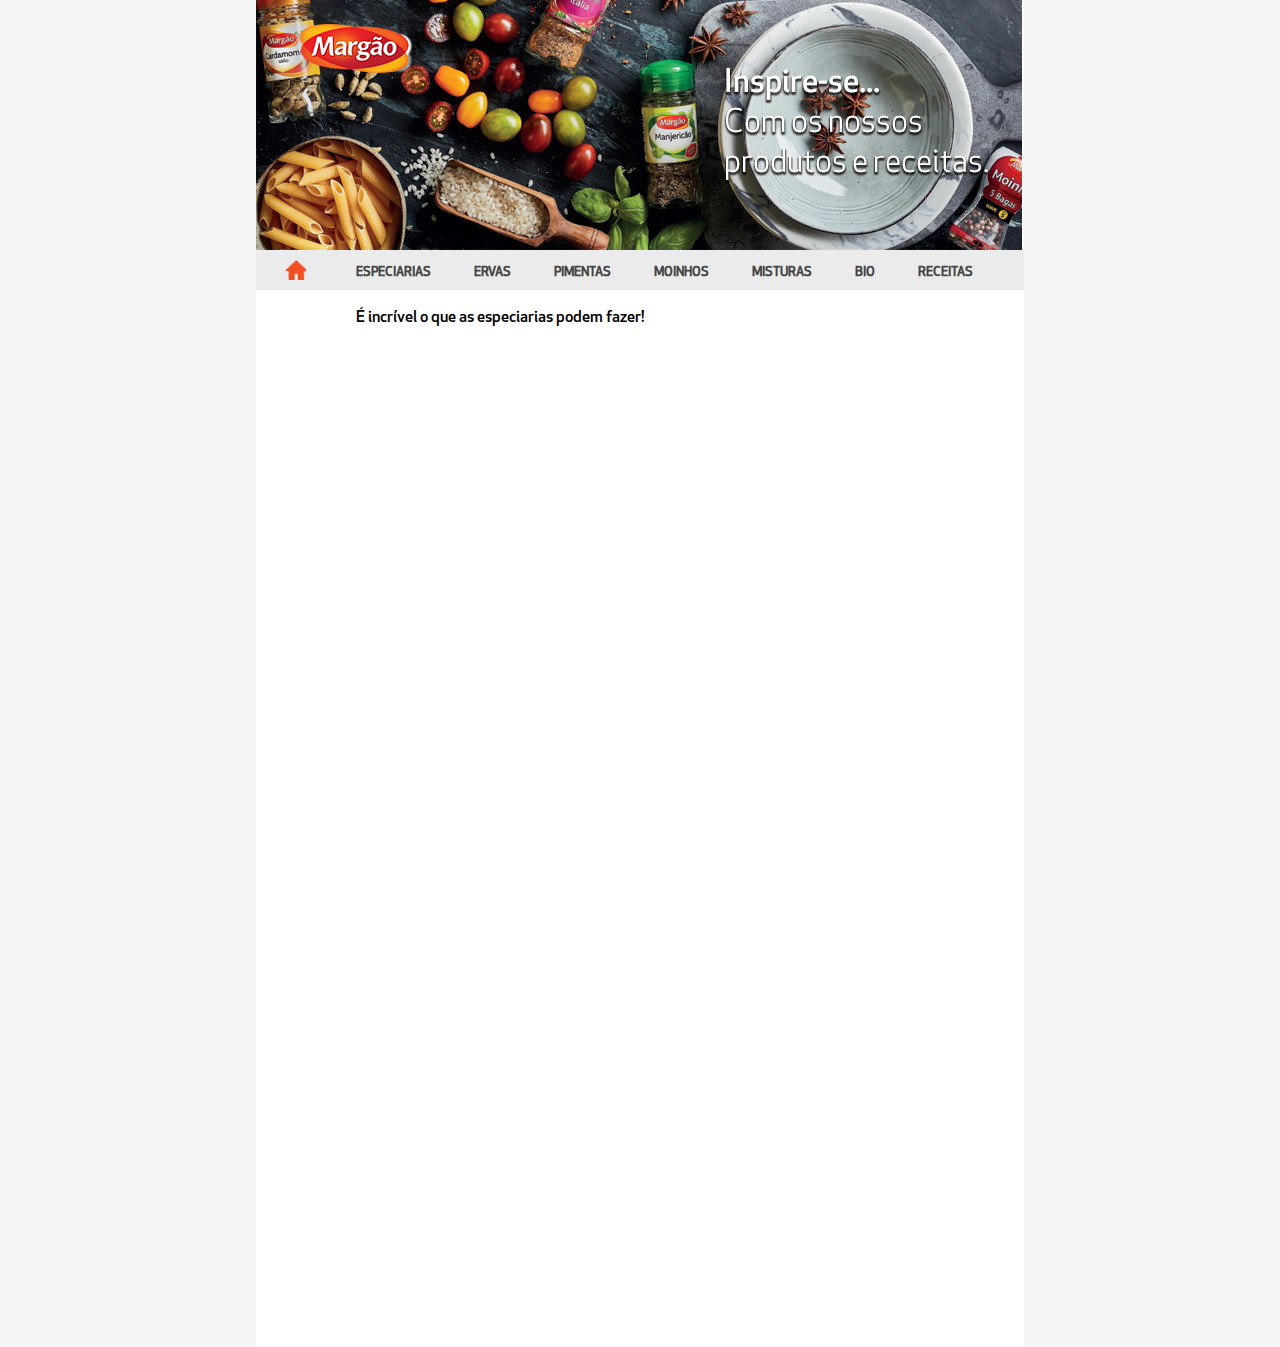
<file: margao/index.html>
<!DOCTYPE html>
<html lang="en">
<head>
    <meta charset="UTF-8">
    <title>Receitas Margão</title>
    <link rel="stylesheet" type="text/css" href="css/styles.css">

    <link rel="shortcut icon" href="favicon.ico" type="image/x-icon">
    <link rel="icon" href="favicon.ico" type="image/x-icon">

    <!-- IMPORTS FROM CONTINENTE -->

    <script type="text/javascript" src="https://www.continente.pt//m.addthis.com/live/red_lojson/300lo.json?si=5bf6cdea96c1457e&amp;bkl=0&amp;bl=1&amp;pdt=3840&amp;sid=5bf6cdea96c1457e&amp;pub=&amp;rev=v8.3.32-wp&amp;ln=en&amp;pc=men&amp;cb=0&amp;ab=-&amp;dp=www.continente.pt&amp;fp=stores%2Fcontinente%2Fpt-pt%2Fpublic%2FPages%2FsearchResults.aspx%3Fk%3D2003212%3B2834249%3B2725521%3B4024172%3B5274122%3B2005767%3B2003219%3B2003220%3B2901269%3B2003221%3B4879598%3B2003223%3B2003222%3B4879600%3B2003337%3B4879604%3B2003335%3B2003337%3B2505418%3B5274688%3B4026566%3B5048067%3B2003341%3B2014597%3B5533488%3B2953437%3B4879588%3B&amp;fr=&amp;of=0&amp;pd=0&amp;irt=1&amp;vcl=1&amp;md=0&amp;ct=1&amp;tct=0&amp;abt=0&amp;cdn=0&amp;pi=1&amp;rb=0&amp;gen=100&amp;chr=UTF-8&amp;colc=1542901226538&amp;jsl=1&amp;uvs=5bf6cdea6b6617d6000&amp;skipb=1&amp;callback=addthis.cbs.oln9_0183598226089243250"></script><script type="text/javascript" src="https://bam.nr-data.net/1/6497243769?a=70604514&amp;v=1099.d27c17c&amp;to=ZV1XYRFSWhJVAkxcDFwXdGYzHEcVWxNdRkxRV1tBCl1RD0AEF2oAU0xUWQxUR05ZAEtBBkBIVFIGHEcVWxNdGhNHWllcAB1TBFoESlwAHFlGRRs%3D&amp;rst=3865&amp;ref=https://www.continente.pt/stores/continente/pt-pt/public/Pages/searchResults.aspx&amp;ap=793&amp;be=1447&amp;fe=3839&amp;dc=2077&amp;af=err,xhr,stn,ins&amp;perf=%7B%22timing%22:%7B%22of%22:1542901222475,%22n%22:0,%22f%22:113,%22dn%22:129,%22dne%22:129,%22c%22:129,%22s%22:129,%22ce%22:247,%22rq%22:247,%22rp%22:1169,%22rpe%22:1266,%22dl%22:1188,%22di%22:2077,%22ds%22:2077,%22de%22:2264,%22dc%22:3824,%22l%22:3824,%22le%22:3847%7D,%22navigation%22:%7B%7D%7D&amp;jsonp=NREUM.setToken"></script><meta name="robots" content="noindex, follow"><meta http-equiv="X-UA-Compatible" content="IE=Edge"><meta name="ApplicationContextId"><meta http-equiv="Content-Type" content="text/html; charset=utf-8"><script src="https://js-agent.newrelic.com/nr-1099.min.js"></script><script type="text/javascript" async="" src="https://www.google-analytics.com/gtm/js?id=GTM-TP2545M&amp;t=gtm4&amp;cid=1991047297.1539121318"></script><script src="https://script.crazyegg.com/pages/scripts/0038/7335.js?428583" async="" type="text/javascript"></script><script src="https://securepubads.g.doubleclick.net/gampad/ads?gdfp_req=1&amp;pvsid=2511221801188956&amp;correlator=2805705313946787&amp;output=json_html&amp;callback=googletag.impl.pubads.callbackProxy2&amp;impl=fif&amp;eid=21062725&amp;vrg=275&amp;guci=1.2.0.0.2.2.0.0&amp;plat=1%3A32776%2C2%3A32776&amp;sc=1&amp;sfv=1-0-31&amp;iu=%2F191813109%2FContinentesearchresults766x148Bottom&amp;sz=766x148&amp;eri=1&amp;cookie_enabled=1&amp;bc=15&amp;abxe=1&amp;lmt=1542901222&amp;dt=1542901224681&amp;dlt=1542901223663&amp;idt=485&amp;frm=20&amp;biw=1208&amp;bih=720&amp;oid=3&amp;adx=0&amp;ady=0&amp;adk=2138716269&amp;uci=2&amp;gut=v2&amp;ifi=2&amp;u_his=1&amp;u_h=900&amp;u_w=1440&amp;u_ah=830&amp;u_aw=1440&amp;u_cd=24&amp;u_nplug=3&amp;u_nmime=4&amp;u_sd=2&amp;flash=0&amp;url=https%3A%2F%2Fwww.continente.pt%2Fstores%2Fcontinente%2Fpt-pt%2Fpublic%2FPages%2FsearchResults.aspx%3Fk%3D2003212%3B2834249%3B2725521%3B4024172%3B5274122%3B2005767%3B2003219%3B2003220%3B2901269%3B2003221%3B4879598%3B2003223%3B2003222%3B4879600%3B2003337%3B4879604%3B2003335%3B2003337%3B2505418%3B5274688%3B4026566%3B5048067%3B2003341%3B2014597%3B5533488%3B2953437%3B4879588%3B2003399%3B5250097%3B2826908%3B2505411%3B2507850%3B2003415%3B3734143%3B2003457%3B2834264%3B2003461%3B2003472%3B2003464%3B2003469%3B5298346&amp;dssz=54&amp;icsg=2405178454015&amp;std=0&amp;vis=1&amp;dmc=8&amp;scr_x=0&amp;scr_y=0&amp;psz=795x0&amp;msz=0x-1&amp;ga_vid=1991047297.1539121318&amp;ga_sid=1542901225&amp;ga_hid=1504849637&amp;fws=128"></script><script src="https://securepubads.g.doubleclick.net/gampad/ads?gdfp_req=1&amp;pvsid=2511221801188956&amp;correlator=2805705313946787&amp;output=json_html&amp;callback=googletag.impl.pubads.callbackProxy1&amp;impl=fif&amp;eid=21062725&amp;vrg=275&amp;guci=1.2.0.0.2.2.0.0&amp;plat=1%3A32776%2C2%3A32776&amp;sc=1&amp;sfv=1-0-31&amp;iu=%2F191813109%2FContinentesearchresults174x348&amp;sz=174x348&amp;eri=1&amp;cookie_enabled=1&amp;bc=15&amp;abxe=1&amp;lmt=1542901222&amp;dt=1542901224662&amp;dlt=1542901223663&amp;idt=485&amp;frm=20&amp;biw=1208&amp;bih=720&amp;oid=3&amp;adx=0&amp;ady=0&amp;adk=1635923799&amp;uci=1&amp;gut=v2&amp;ifi=1&amp;u_his=1&amp;u_h=900&amp;u_w=1440&amp;u_ah=830&amp;u_aw=1440&amp;u_cd=24&amp;u_nplug=3&amp;u_nmime=4&amp;u_sd=2&amp;flash=0&amp;url=https%3A%2F%2Fwww.continente.pt%2Fstores%2Fcontinente%2Fpt-pt%2Fpublic%2FPages%2FsearchResults.aspx%3Fk%3D2003212%3B2834249%3B2725521%3B4024172%3B5274122%3B2005767%3B2003219%3B2003220%3B2901269%3B2003221%3B4879598%3B2003223%3B2003222%3B4879600%3B2003337%3B4879604%3B2003335%3B2003337%3B2505418%3B5274688%3B4026566%3B5048067%3B2003341%3B2014597%3B5533488%3B2953437%3B4879588%3B2003399%3B5250097%3B2826908%3B2505411%3B2507850%3B2003415%3B3734143%3B2003457%3B2834264%3B2003461%3B2003472%3B2003464%3B2003469%3B5298346&amp;dssz=53&amp;icsg=206155198463&amp;std=0&amp;vis=1&amp;dmc=8&amp;scr_x=0&amp;scr_y=0&amp;psz=186x0&amp;msz=0x-1&amp;ga_vid=1991047297.1539121318&amp;ga_sid=1542901225&amp;ga_hid=1504849637&amp;fws=128"></script><script async="" src="https://www.continente.pt//connect.facebook.net/en_US/fbevents.js"></script><script type="text/javascript" async="" src="https://www.google-analytics.com/analytics.js"></script><script type="text/javascript" async="" src="https://www.google-analytics.com/analytics.js"></script><script src="https://securepubads.g.doubleclick.net/gpt/pubads_impl_rendering_275.js"></script><script async="" src="https://www.continente.pt//www.googletagmanager.com/gtm.js?id=GTM-KSZMZ6"></script><script type="text/javascript" async="" src="https://www.googletagservices.com/tag/js/gpt.js"></script><script type="text/javascript">window.NREUM||(NREUM={});NREUM.info = {"beacon":"bam.nr-data.net","errorBeacon":"bam.nr-data.net","licenseKey":"6497243769","applicationID":"70604514","transactionName":"ZV1XYRFSWhJVAkxcDFwXdGYzHEcVWxNdRkxRV1tBCl1RD0AEF2oAU0xUWQxUR05ZAEtBBkBIVFIGHEcVWxNdGhNHWllcAB1TBFoESlwAHFlGRRs=","queueTime":0,"applicationTime":793,"agent":"","atts":""}</script><script type="text/javascript">(window.NREUM||(NREUM={})).loader_config={xpid:"VQADVl9UARAHVFdSAwQGUg=="};window.NREUM||(NREUM={}),__nr_require=function(t,n,e){function r(e){if(!n[e]){var o=n[e]={exports:{}};t[e][0].call(o.exports,function(n){var o=t[e][1][n];return r(o||n)},o,o.exports)}return n[e].exports}if("function"==typeof __nr_require)return __nr_require;for(var o=0;o<e.length;o++)r(e[o]);return r}({1:[function(t,n,e){function r(t){try{s.console&&console.log(t)}catch(n){}}var o,i=t("ee"),a=t(16),s={};try{o=localStorage.getItem("__nr_flags").split(","),console&&"function"==typeof console.log&&(s.console=!0,o.indexOf("dev")!==-1&&(s.dev=!0),o.indexOf("nr_dev")!==-1&&(s.nrDev=!0))}catch(c){}s.nrDev&&i.on("internal-error",function(t){r(t.stack)}),s.dev&&i.on("fn-err",function(t,n,e){r(e.stack)}),s.dev&&(r("NR AGENT IN DEVELOPMENT MODE"),r("flags: "+a(s,function(t,n){return t}).join(", ")))},{}],2:[function(t,n,e){function r(t,n,e,r,s){try{p?p-=1:o(s||new UncaughtException(t,n,e),!0)}catch(f){try{i("ierr",[f,c.now(),!0])}catch(d){}}return"function"==typeof u&&u.apply(this,a(arguments))}function UncaughtException(t,n,e){this.message=t||"Uncaught error with no additional information",this.sourceURL=n,this.line=e}function o(t,n){var e=n?null:c.now();i("err",[t,e])}var i=t("handle"),a=t(17),s=t("ee"),c=t("loader"),f=t("gos"),u=window.onerror,d=!1,l="nr@seenError",p=0;c.features.err=!0,t(1),window.onerror=r;try{throw new Error}catch(h){"stack"in h&&(t(8),t(7),"addEventListener"in window&&t(5),c.xhrWrappable&&t(9),d=!0)}s.on("fn-start",function(t,n,e){d&&(p+=1)}),s.on("fn-err",function(t,n,e){d&&!e[l]&&(f(e,l,function(){return!0}),this.thrown=!0,o(e))}),s.on("fn-end",function(){d&&!this.thrown&&p>0&&(p-=1)}),s.on("internal-error",function(t){i("ierr",[t,c.now(),!0])})},{}],3:[function(t,n,e){t("loader").features.ins=!0},{}],4:[function(t,n,e){function r(t){}if(window.performance&&window.performance.timing&&window.performance.getEntriesByType){var o=t("ee"),i=t("handle"),a=t(8),s=t(7),c="learResourceTimings",f="addEventListener",u="resourcetimingbufferfull",d="bstResource",l="resource",p="-start",h="-end",m="fn"+p,v="fn"+h,w="bstTimer",y="pushState",g=t("loader");g.features.stn=!0,t(6);var b=NREUM.o.EV;o.on(m,function(t,n){var e=t[0];e instanceof b&&(this.bstStart=g.now())}),o.on(v,function(t,n){var e=t[0];e instanceof b&&i("bst",[e,n,this.bstStart,g.now()])}),a.on(m,function(t,n,e){this.bstStart=g.now(),this.bstType=e}),a.on(v,function(t,n){i(w,[n,this.bstStart,g.now(),this.bstType])}),s.on(m,function(){this.bstStart=g.now()}),s.on(v,function(t,n){i(w,[n,this.bstStart,g.now(),"requestAnimationFrame"])}),o.on(y+p,function(t){this.time=g.now(),this.startPath=location.pathname+location.hash}),o.on(y+h,function(t){i("bstHist",[location.pathname+location.hash,this.startPath,this.time])}),f in window.performance&&(window.performance["c"+c]?window.performance[f](u,function(t){i(d,[window.performance.getEntriesByType(l)]),window.performance["c"+c]()},!1):window.performance[f]("webkit"+u,function(t){i(d,[window.performance.getEntriesByType(l)]),window.performance["webkitC"+c]()},!1)),document[f]("scroll",r,{passive:!0}),document[f]("keypress",r,!1),document[f]("click",r,!1)}},{}],5:[function(t,n,e){function r(t){for(var n=t;n&&!n.hasOwnProperty(u);)n=Object.getPrototypeOf(n);n&&o(n)}function o(t){s.inPlace(t,[u,d],"-",i)}function i(t,n){return t[1]}var a=t("ee").get("events"),s=t(19)(a,!0),c=t("gos"),f=XMLHttpRequest,u="addEventListener",d="removeEventListener";n.exports=a,"getPrototypeOf"in Object?(r(document),r(window),r(f.prototype)):f.prototype.hasOwnProperty(u)&&(o(window),o(f.prototype)),a.on(u+"-start",function(t,n){var e=t[1],r=c(e,"nr@wrapped",function(){function t(){if("function"==typeof e.handleEvent)return e.handleEvent.apply(e,arguments)}var n={object:t,"function":e}[typeof e];return n?s(n,"fn-",null,n.name||"anonymous"):e});this.wrapped=t[1]=r}),a.on(d+"-start",function(t){t[1]=this.wrapped||t[1]})},{}],6:[function(t,n,e){var r=t("ee").get("history"),o=t(19)(r);n.exports=r,o.inPlace(window.history,["pushState","replaceState"],"-")},{}],7:[function(t,n,e){var r=t("ee").get("raf"),o=t(19)(r),i="equestAnimationFrame";n.exports=r,o.inPlace(window,["r"+i,"mozR"+i,"webkitR"+i,"msR"+i],"raf-"),r.on("raf-start",function(t){t[0]=o(t[0],"fn-")})},{}],8:[function(t,n,e){function r(t,n,e){t[0]=a(t[0],"fn-",null,e)}function o(t,n,e){this.method=e,this.timerDuration=isNaN(t[1])?0:+t[1],t[0]=a(t[0],"fn-",this,e)}var i=t("ee").get("timer"),a=t(19)(i),s="setTimeout",c="setInterval",f="clearTimeout",u="-start",d="-";n.exports=i,a.inPlace(window,[s,"setImmediate"],s+d),a.inPlace(window,[c],c+d),a.inPlace(window,[f,"clearImmediate"],f+d),i.on(c+u,r),i.on(s+u,o)},{}],9:[function(t,n,e){function r(t,n){d.inPlace(n,["onreadystatechange"],"fn-",s)}function o(){var t=this,n=u.context(t);t.readyState>3&&!n.resolved&&(n.resolved=!0,u.emit("xhr-resolved",[],t)),d.inPlace(t,y,"fn-",s)}function i(t){g.push(t),h&&(x?x.then(a):v?v(a):(E=-E,O.data=E))}function a(){for(var t=0;t<g.length;t++)r([],g[t]);g.length&&(g=[])}function s(t,n){return n}function c(t,n){for(var e in t)n[e]=t[e];return n}t(5);var f=t("ee"),u=f.get("xhr"),d=t(19)(u),l=NREUM.o,p=l.XHR,h=l.MO,m=l.PR,v=l.SI,w="readystatechange",y=["onload","onerror","onabort","onloadstart","onloadend","onprogress","ontimeout"],g=[];n.exports=u;var b=window.XMLHttpRequest=function(t){var n=new p(t);try{u.emit("new-xhr",[n],n),n.addEventListener(w,o,!1)}catch(e){try{u.emit("internal-error",[e])}catch(r){}}return n};if(c(p,b),b.prototype=p.prototype,d.inPlace(b.prototype,["open","send"],"-xhr-",s),u.on("send-xhr-start",function(t,n){r(t,n),i(n)}),u.on("open-xhr-start",r),h){var x=m&&m.resolve();if(!v&&!m){var E=1,O=document.createTextNode(E);new h(a).observe(O,{characterData:!0})}}else f.on("fn-end",function(t){t[0]&&t[0].type===w||a()})},{}],10:[function(t,n,e){function r(t){var n=this.params,e=this.metrics;if(!this.ended){this.ended=!0;for(var r=0;r<d;r++)t.removeEventListener(u[r],this.listener,!1);if(!n.aborted){if(e.duration=a.now()-this.startTime,4===t.readyState){n.status=t.status;var i=o(t,this.lastSize);if(i&&(e.rxSize=i),this.sameOrigin){var c=t.getResponseHeader("X-NewRelic-App-Data");c&&(n.cat=c.split(", ").pop())}}else n.status=0;e.cbTime=this.cbTime,f.emit("xhr-done",[t],t),s("xhr",[n,e,this.startTime])}}}function o(t,n){var e=t.responseType;if("json"===e&&null!==n)return n;var r="arraybuffer"===e||"blob"===e||"json"===e?t.response:t.responseText;return h(r)}function i(t,n){var e=c(n),r=t.params;r.host=e.hostname+":"+e.port,r.pathname=e.pathname,t.sameOrigin=e.sameOrigin}var a=t("loader");if(a.xhrWrappable){var s=t("handle"),c=t(11),f=t("ee"),u=["load","error","abort","timeout"],d=u.length,l=t("id"),p=t(14),h=t(13),m=window.XMLHttpRequest;a.features.xhr=!0,t(9),f.on("new-xhr",function(t){var n=this;n.totalCbs=0,n.called=0,n.cbTime=0,n.end=r,n.ended=!1,n.xhrGuids={},n.lastSize=null,p&&(p>34||p<10)||window.opera||t.addEventListener("progress",function(t){n.lastSize=t.loaded},!1)}),f.on("open-xhr-start",function(t){this.params={method:t[0]},i(this,t[1]),this.metrics={}}),f.on("open-xhr-end",function(t,n){"loader_config"in NREUM&&"xpid"in NREUM.loader_config&&this.sameOrigin&&n.setRequestHeader("X-NewRelic-ID",NREUM.loader_config.xpid)}),f.on("send-xhr-start",function(t,n){var e=this.metrics,r=t[0],o=this;if(e&&r){var i=h(r);i&&(e.txSize=i)}this.startTime=a.now(),this.listener=function(t){try{"abort"===t.type&&(o.params.aborted=!0),("load"!==t.type||o.called===o.totalCbs&&(o.onloadCalled||"function"!=typeof n.onload))&&o.end(n)}catch(e){try{f.emit("internal-error",[e])}catch(r){}}};for(var s=0;s<d;s++)n.addEventListener(u[s],this.listener,!1)}),f.on("xhr-cb-time",function(t,n,e){this.cbTime+=t,n?this.onloadCalled=!0:this.called+=1,this.called!==this.totalCbs||!this.onloadCalled&&"function"==typeof e.onload||this.end(e)}),f.on("xhr-load-added",function(t,n){var e=""+l(t)+!!n;this.xhrGuids&&!this.xhrGuids[e]&&(this.xhrGuids[e]=!0,this.totalCbs+=1)}),f.on("xhr-load-removed",function(t,n){var e=""+l(t)+!!n;this.xhrGuids&&this.xhrGuids[e]&&(delete this.xhrGuids[e],this.totalCbs-=1)}),f.on("addEventListener-end",function(t,n){n instanceof m&&"load"===t[0]&&f.emit("xhr-load-added",[t[1],t[2]],n)}),f.on("removeEventListener-end",function(t,n){n instanceof m&&"load"===t[0]&&f.emit("xhr-load-removed",[t[1],t[2]],n)}),f.on("fn-start",function(t,n,e){n instanceof m&&("onload"===e&&(this.onload=!0),("load"===(t[0]&&t[0].type)||this.onload)&&(this.xhrCbStart=a.now()))}),f.on("fn-end",function(t,n){this.xhrCbStart&&f.emit("xhr-cb-time",[a.now()-this.xhrCbStart,this.onload,n],n)})}},{}],11:[function(t,n,e){n.exports=function(t){var n=document.createElement("a"),e=window.location,r={};n.href=t,r.port=n.port;var o=n.href.split("://");!r.port&&o[1]&&(r.port=o[1].split("/")[0].split("@").pop().split(":")[1]),r.port&&"0"!==r.port||(r.port="https"===o[0]?"443":"80"),r.hostname=n.hostname||e.hostname,r.pathname=n.pathname,r.protocol=o[0],"/"!==r.pathname.charAt(0)&&(r.pathname="/"+r.pathname);var i=!n.protocol||":"===n.protocol||n.protocol===e.protocol,a=n.hostname===document.domain&&n.port===e.port;return r.sameOrigin=i&&(!n.hostname||a),r}},{}],12:[function(t,n,e){function r(){}function o(t,n,e){return function(){return i(t,[f.now()].concat(s(arguments)),n?null:this,e),n?void 0:this}}var i=t("handle"),a=t(16),s=t(17),c=t("ee").get("tracer"),f=t("loader"),u=NREUM;"undefined"==typeof window.newrelic&&(newrelic=u);var d=["setPageViewName","setCustomAttribute","setErrorHandler","finished","addToTrace","inlineHit","addRelease"],l="api-",p=l+"ixn-";a(d,function(t,n){u[n]=o(l+n,!0,"api")}),u.addPageAction=o(l+"addPageAction",!0),u.setCurrentRouteName=o(l+"routeName",!0),n.exports=newrelic,u.interaction=function(){return(new r).get()};var h=r.prototype={createTracer:function(t,n){var e={},r=this,o="function"==typeof n;return i(p+"tracer",[f.now(),t,e],r),function(){if(c.emit((o?"":"no-")+"fn-start",[f.now(),r,o],e),o)try{return n.apply(this,arguments)}catch(t){throw c.emit("fn-err",[arguments,this,t],e),t}finally{c.emit("fn-end",[f.now()],e)}}}};a("actionText,setName,setAttribute,save,ignore,onEnd,getContext,end,get".split(","),function(t,n){h[n]=o(p+n)}),newrelic.noticeError=function(t){"string"==typeof t&&(t=new Error(t)),i("err",[t,f.now()])}},{}],13:[function(t,n,e){n.exports=function(t){if("string"==typeof t&&t.length)return t.length;if("object"==typeof t){if("undefined"!=typeof ArrayBuffer&&t instanceof ArrayBuffer&&t.byteLength)return t.byteLength;if("undefined"!=typeof Blob&&t instanceof Blob&&t.size)return t.size;if(!("undefined"!=typeof FormData&&t instanceof FormData))try{return JSON.stringify(t).length}catch(n){return}}}},{}],14:[function(t,n,e){var r=0,o=navigator.userAgent.match(/Firefox[\/\s](\d+\.\d+)/);o&&(r=+o[1]),n.exports=r},{}],15:[function(t,n,e){function r(t,n){if(!o)return!1;if(t!==o)return!1;if(!n)return!0;if(!i)return!1;for(var e=i.split("."),r=n.split("."),a=0;a<r.length;a++)if(r[a]!==e[a])return!1;return!0}var o=null,i=null,a=/Version\/(\S+)\s+Safari/;if(navigator.userAgent){var s=navigator.userAgent,c=s.match(a);c&&s.indexOf("Chrome")===-1&&s.indexOf("Chromium")===-1&&(o="Safari",i=c[1])}n.exports={agent:o,version:i,match:r}},{}],16:[function(t,n,e){function r(t,n){var e=[],r="",i=0;for(r in t)o.call(t,r)&&(e[i]=n(r,t[r]),i+=1);return e}var o=Object.prototype.hasOwnProperty;n.exports=r},{}],17:[function(t,n,e){function r(t,n,e){n||(n=0),"undefined"==typeof e&&(e=t?t.length:0);for(var r=-1,o=e-n||0,i=Array(o<0?0:o);++r<o;)i[r]=t[n+r];return i}n.exports=r},{}],18:[function(t,n,e){n.exports={exists:"undefined"!=typeof window.performance&&window.performance.timing&&"undefined"!=typeof window.performance.timing.navigationStart}},{}],19:[function(t,n,e){function r(t){return!(t&&t instanceof Function&&t.apply&&!t[a])}var o=t("ee"),i=t(17),a="nr@original",s=Object.prototype.hasOwnProperty,c=!1;n.exports=function(t,n){function e(t,n,e,o){function nrWrapper(){var r,a,s,c;try{a=this,r=i(arguments),s="function"==typeof e?e(r,a):e||{}}catch(f){l([f,"",[r,a,o],s])}u(n+"start",[r,a,o],s);try{return c=t.apply(a,r)}catch(d){throw u(n+"err",[r,a,d],s),d}finally{u(n+"end",[r,a,c],s)}}return r(t)?t:(n||(n=""),nrWrapper[a]=t,d(t,nrWrapper),nrWrapper)}function f(t,n,o,i){o||(o="");var a,s,c,f="-"===o.charAt(0);for(c=0;c<n.length;c++)s=n[c],a=t[s],r(a)||(t[s]=e(a,f?s+o:o,i,s))}function u(e,r,o){if(!c||n){var i=c;c=!0;try{t.emit(e,r,o,n)}catch(a){l([a,e,r,o])}c=i}}function d(t,n){if(Object.defineProperty&&Object.keys)try{var e=Object.keys(t);return e.forEach(function(e){Object.defineProperty(n,e,{get:function(){return t[e]},set:function(n){return t[e]=n,n}})}),n}catch(r){l([r])}for(var o in t)s.call(t,o)&&(n[o]=t[o]);return n}function l(n){try{t.emit("internal-error",n)}catch(e){}}return t||(t=o),e.inPlace=f,e.flag=a,e}},{}],ee:[function(t,n,e){function r(){}function o(t){function n(t){return t&&t instanceof r?t:t?c(t,s,i):i()}function e(e,r,o,i){if(!l.aborted||i){t&&t(e,r,o);for(var a=n(o),s=m(e),c=s.length,f=0;f<c;f++)s[f].apply(a,r);var d=u[g[e]];return d&&d.push([b,e,r,a]),a}}function p(t,n){y[t]=m(t).concat(n)}function h(t,n){var e=y[t];if(e)for(var r=0;r<e.length;r++)e[r]===n&&e.splice(r,1)}function m(t){return y[t]||[]}function v(t){return d[t]=d[t]||o(e)}function w(t,n){f(t,function(t,e){n=n||"feature",g[e]=n,n in u||(u[n]=[])})}var y={},g={},b={on:p,addEventListener:p,removeEventListener:h,emit:e,get:v,listeners:m,context:n,buffer:w,abort:a,aborted:!1};return b}function i(){return new r}function a(){(u.api||u.feature)&&(l.aborted=!0,u=l.backlog={})}var s="nr@context",c=t("gos"),f=t(16),u={},d={},l=n.exports=o();l.backlog=u},{}],gos:[function(t,n,e){function r(t,n,e){if(o.call(t,n))return t[n];var r=e();if(Object.defineProperty&&Object.keys)try{return Object.defineProperty(t,n,{value:r,writable:!0,enumerable:!1}),r}catch(i){}return t[n]=r,r}var o=Object.prototype.hasOwnProperty;n.exports=r},{}],handle:[function(t,n,e){function r(t,n,e,r){o.buffer([t],r),o.emit(t,n,e)}var o=t("ee").get("handle");n.exports=r,r.ee=o},{}],id:[function(t,n,e){function r(t){var n=typeof t;return!t||"object"!==n&&"function"!==n?-1:t===window?0:a(t,i,function(){return o++})}var o=1,i="nr@id",a=t("gos");n.exports=r},{}],loader:[function(t,n,e){function r(){if(!E++){var t=x.info=NREUM.info,n=p.getElementsByTagName("script")[0];if(setTimeout(u.abort,3e4),!(t&&t.licenseKey&&t.applicationID&&n))return u.abort();f(g,function(n,e){t[n]||(t[n]=e)}),c("mark",["onload",a()+x.offset],null,"api");var e=p.createElement("script");e.src="https://"+t.agent,n.parentNode.insertBefore(e,n)}}function o(){"complete"===p.readyState&&i()}function i(){c("mark",["domContent",a()+x.offset],null,"api")}function a(){return O.exists&&performance.now?Math.round(performance.now()):(s=Math.max((new Date).getTime(),s))-x.offset}var s=(new Date).getTime(),c=t("handle"),f=t(16),u=t("ee"),d=t(15),l=window,p=l.document,h="addEventListener",m="attachEvent",v=l.XMLHttpRequest,w=v&&v.prototype;NREUM.o={ST:setTimeout,SI:l.setImmediate,CT:clearTimeout,XHR:v,REQ:l.Request,EV:l.Event,PR:l.Promise,MO:l.MutationObserver};var y=""+location,g={beacon:"bam.nr-data.net",errorBeacon:"bam.nr-data.net",agent:"js-agent.newrelic.com/nr-1099.min.js"},b=v&&w&&w[h]&&!/CriOS/.test(navigator.userAgent),x=n.exports={offset:s,now:a,origin:y,features:{},xhrWrappable:b,userAgent:d};t(12),p[h]?(p[h]("DOMContentLoaded",i,!1),l[h]("load",r,!1)):(p[m]("onreadystatechange",o),l[m]("onload",r)),c("mark",["firstbyte",s],null,"api");var E=0,O=t(18)},{}]},{},["loader",2,10,4,3]);</script><meta http-equiv="Expires" content="0"><meta name="description" content="Continente Online - MegaStore HomePage"><meta name="format-detection" content="telephone=no"><link rel="shortcut icon" type="image/x-icon" href="https://www.continente.pt/Style%20/Library/Themes/framework/Images/favicon.ico"><title>
    Resultados de pesquisa - Continente Online
</title><link href="https://www.continente.pt/stores/continente/Style Library/Themes/Framework/css/main.css?v=20181122" rel="stylesheet" type="text/css">

    <script src="https://www.continente.pt/Style Library/Themes/Framework/scripts/jquery-1.7.2.min.js?v=20181122" type="text/javascript"></script>
    <script src="https://www.continente.pt/Style Library/Themes/Framework/scripts/jquery.autocomplete.min.js?v=20181122" type="text/javascript"></script>
    <script src="https://www.continente.pt/Style Library/Themes/Framework/scripts/ecsfMain.min.js?v=20181122" type="text/javascript"></script>
    <script src="https://www.continente.pt/Style Library/Themes/Framework/scripts/col.global.min.js?v=20181122" type="text/javascript"></script>
    <script src="https://www.continente.pt/Style Library/Themes/Framework/scripts/col.shopping.min.js?v=20181122" type="text/javascript"></script>
    <script src="https://www.continente.pt/Style Library/Themes/Framework/scripts/customMain.min.js?v=20181122" type="text/javascript"></script>
    <script src="https://www.continente.pt/stores/continente/Style Library/Themes/Framework/scripts/mvc.catalog.min.js?v=20181122" type="text/javascript"></script>


    <!--[if lt IE 9]>
    <link href="https://www.continente.pt/Style%20/Library/Themes/framework/css/lt_ie9.css" rel="stylesheet" type="text/css" />
    <![endif]-->
    <!--[if IE 7]>
    <link href="https://www.continente.pt/Style%20/Library/Themes/framework/css/ie7.css" rel="stylesheet" type="text/css" />
    <![endif]-->
    <!--[if !IE]><!-->
    <link href="https://www.continente.pt/Style%20/Library/Themes/framework/css/iPad.css" rel="stylesheet" type="text/css" media="only screen and (min-device-width: 768px) and (max-device-width: 1024px)">
    <!--<![endif]-->




    <!-- Additional Head Content -->

    <meta name="p:domain_verify" content="cf013e6f0754a30a59887acef68c8267">
    <!-- Loaded: 22-11-2018 15:40:12 --><meta property="fb:pages" content="259211337438">
    <!-- Loaded: 22-11-2018 15:39:37 --><script type="text/javascript" src="https://static.publico.pt/testes/continente/continente.js"></script><!-- Loaded: 22-11-2018 15:40:12 -->

    <!-- Additional Head Content - END -->

    <script type="text/javascript">
        // <![CDATA[
        document.write('<script type="text/javascript" src="https://www.continente.pt/_layouts/1033/init.js?rev=lEi61hsCxcBAfvfQNZA%2FsQ%3D%3D"></' + 'script>');
        document.write('<script type="text/javascript" src="https://www.continente.pt/ScriptResource.axd?d=6H_2JPyjitGXcBfv1DuWf5kjkAiXMdBfnJ0HFajcyjZWptsZkHVihp4R_XjeLBVSlFrztvJZOBBEUuYgX-CxcfEYhPl9HItO5IIgqUjPBBeC65nDIqEynYy-XbFCB9HJnUqCuWuHCVMsOq34dOCof91fJFI1&amp;t=2e2045e2"></' + 'script>');
        document.write('<script type="text/javascript" src="https://www.continente.pt/_layouts/blank.js?rev=QGOYAJlouiWgFRlhHVlMKA%3D%3D"></' + 'script>');
        document.write('<script type="text/javascript" src="https://www.continente.pt/ScriptResource.axd?d=KUIXqL0lPz-A7Q6C-CSQ14VuSAm2sFAHH7_eaJhqXTDgGQkmKEQBv9NjvnfzyK0mU261mQ4q_lYOON6cROcu_hFjWNTHTm-uTW0OzSUNLfdQkrkTrwJHWXB9z2RLxzyH81djViUlrko3F66ibuH-CWT8xvG8MgQ37em9BXXCpdHZd4G_0&amp;t=2e2045e2"></' + 'script>');
        // ]]>
    </script><script type="text/javascript" src="https://www.continente.pt/_layouts/1033/init.js?rev=lEi61hsCxcBAfvfQNZA%2FsQ%3D%3D"></script><link rel="preload" href="https://adservice.google.pt/adsid/integrator.js?domain=www.continente.pt" as="script"><script type="text/javascript" src="https://adservice.google.pt/adsid/integrator.js?domain=www.continente.pt"></script><link rel="preload" href="https://adservice.google.com/adsid/integrator.js?domain=www.continente.pt" as="script"><script type="text/javascript" src="https://adservice.google.com/adsid/integrator.js?domain=www.continente.pt"></script><script src="https://securepubads.g.doubleclick.net/gpt/pubads_impl_275.js" async=""></script><script type="text/javascript" src="https://www.continente.pt/ScriptResource.axd?d=6H_2JPyjitGXcBfv1DuWf5kjkAiXMdBfnJ0HFajcyjZWptsZkHVihp4R_XjeLBVSlFrztvJZOBBEUuYgX-CxcfEYhPl9HItO5IIgqUjPBBeC65nDIqEynYy-XbFCB9HJnUqCuWuHCVMsOq34dOCof91fJFI1&amp;t=2e2045e2"></script><script type="text/javascript" src="https://www.continente.pt/_layouts/blank.js?rev=QGOYAJlouiWgFRlhHVlMKA%3D%3D"></script><script type="text/javascript" src="https://www.continente.pt/ScriptResource.axd?d=KUIXqL0lPz-A7Q6C-CSQ14VuSAm2sFAHH7_eaJhqXTDgGQkmKEQBv9NjvnfzyK0mU261mQ4q_lYOON6cROcu_hFjWNTHTm-uTW0OzSUNLfdQkrkTrwJHWXB9z2RLxzyH81djViUlrko3F66ibuH-CWT8xvG8MgQ37em9BXXCpdHZd4G_0&amp;t=2e2045e2"></script>
    <link href="https://www.continente.pt/Style Library/Themes/Framework/css/search.css?v=20181122" rel="stylesheet" type="text/css">
    <script async="" src="https://www.continente.pt/stores/continente/Style Library/Themes/Framework/scripts/custom.js"></script><style type="text/css">
    .ctl00_PlaceHolderMain_g_C5B5D9F14B724038ADCB71031C35B2D8_0 { border-color:Black;border-width:1px;border-style:Solid; }
    .ctl00_PlaceHolderMain_g_16F8F1AE1AD642DB8A414C24A7568606_0 { border-color:Black;border-width:1px;border-style:Solid; }
    .ctl00_PlaceHolderMain_g_1D01467B59E04F7284D524CE3D977EE1_0 { border-color:Black;border-width:1px;border-style:Solid; }
    .ctl00_PlaceHolderMain_g_879955416E294F309FF6E9455BDE7DC0_0 { border-color:Black;border-width:1px;border-style:Solid; }
    .ctl00_wpz_0 { border-color:Black;border-width:1px;border-style:Solid; }

</style><link href="https://www.continente.pt/stores/continente/Style Library/Themes/Framework/css/custom.css" type="text/css" rel="stylesheet">
    <link rel="prefetch" href="https://tpc.googlesyndication.com/safeframe/1-0-31/html/container.html"><style type="text/css">.productBox .productActionButtonsArea .reserveButtonContainer { display: none; } .productBox.SchoolBook .productActionButtonsArea .actionButtonArea { display: none; } .productBox.SchoolBook .productActionButtonsArea .reserveButtonContainer.actionButtonArea { display: block; } .productBox.SchoolBook .productActionButtonsArea { float:none; } .productBox.SchoolBook .productActionButtonsArea .reserveButton {display:inline-block;border:1px solid #dd1920;padding-top:2px;padding-bottom:2px;padding-left:8px;padding-right:8px;-webkit-border-radius: 3px;-moz-border-radius: 3px;border-radius: 3px;text-align:center;margin-left: 22px;cursor:pointer;position:relative;background-color:white;font-size:0.80em;color:#dd1920;background-color: #FFFFFF;background: -webkit-gradient(linear, 0 0, 0 bottom, from(#FFFFFF), to(#F0F0F0));background: -webkit-linear-gradient(#FFFFFF, #F0F0F0);background: -moz-linear-gradient(#FFFFFF, #F0F0F0);background: -ms-linear-gradient(#FFFFFF, #F0F0F0);background: -o-linear-gradient(#FFFFFF, #F0F0F0);background: linear-gradient(#FFFFFF, #F0F0F0);-pie-background: linear-gradient(#FFFFFF, #F0F0F0);-webkit-box-shadow: 0 3px 3px -3px black;-moz-box-shadow: 0 3px 3px -3px black;box-shadow: 0 3px 3px -3px black;behavior: url(/_layouts/pie/PIE.htc);}</style><script type="text/javascript" src="chrome-extension://aadgmnobpdmgmigaicncghmmoeflnamj/ng-inspector.js"></script><style type="text/css">.at-icon{fill:#fff;border:0}.at-icon-wrapper{display:inline-block;overflow:hidden}a .at-icon-wrapper{cursor:pointer}.at-rounded,.at-rounded-element .at-icon-wrapper{border-radius:12%}.at-circular,.at-circular-element .at-icon-wrapper{border-radius:50%}.addthis_32x32_style .at-icon{width:2pc;height:2pc}.addthis_24x24_style .at-icon{width:24px;height:24px}.addthis_20x20_style .at-icon{width:20px;height:20px}.addthis_16x16_style .at-icon{width:1pc;height:1pc}#at16lb{display:none;position:absolute;top:0;left:0;width:100%;height:100%;z-index:1001;background-color:#000;opacity:.001}#at_complete,#at_error,#at_share,#at_success{position:static!important}.at15dn{display:none}#at15s,#at16p,#at16p form input,#at16p label,#at16p textarea,#at_share .at_item{font-family:arial,helvetica,tahoma,verdana,sans-serif!important;font-size:9pt!important;outline-style:none;outline-width:0;line-height:1em}* html #at15s.mmborder{position:absolute!important}#at15s.mmborder{position:fixed!important;width:250px!important}#at15s{background:url([data-uri]);float:none;line-height:1em;margin:0;overflow:visible;padding:5px;text-align:left;position:absolute}#at15s a,#at15s span{outline:0;direction:ltr;text-transform:none}#at15s .at-label{margin-left:5px}#at15s .at-icon-wrapper{width:1pc;height:1pc;vertical-align:middle}#at15s .at-icon{width:1pc;height:1pc}.at4-icon{display:inline-block;background-repeat:no-repeat;background-position:top left;margin:0;overflow:hidden;cursor:pointer}.addthis_16x16_style .at4-icon,.addthis_default_style .at4-icon,.at4-icon,.at-16x16{width:1pc;height:1pc;line-height:1pc;background-size:1pc!important}.addthis_32x32_style .at4-icon,.at-32x32{width:2pc;height:2pc;line-height:2pc;background-size:2pc!important}.addthis_24x24_style .at4-icon,.at-24x24{width:24px;height:24px;line-height:24px;background-size:24px!important}.addthis_20x20_style .at4-icon,.at-20x20{width:20px;height:20px;line-height:20px;background-size:20px!important}.at4-icon.circular,.circular .at4-icon,.circular.aticon{border-radius:50%}.at4-icon.rounded,.rounded .at4-icon{border-radius:4px}.at4-icon-left{float:left}#at15s .at4-icon{text-indent:20px;padding:0;overflow:visible;white-space:nowrap;background-size:1pc;width:1pc;height:1pc;background-position:top left;display:inline-block;line-height:1pc}.addthis_vertical_style .at4-icon,.at4-follow-container .at4-icon{margin-right:5px}html>body #at15s{width:250px!important}#at15s.atm{background:none!important;padding:0!important;width:10pc!important}#at15s_inner{background:#fff;border:1px solid #fff;margin:0}#at15s_head{position:relative;background:#f2f2f2;padding:4px;cursor:default;border-bottom:1px solid #e5e5e5}.at15s_head_success{background:#cafd99!important;border-bottom:1px solid #a9d582!important}.at15s_head_success a,.at15s_head_success span{color:#000!important;text-decoration:none}#at15s_brand,#at15sptx,#at16_brand{position:absolute}#at15s_brand{top:4px;right:4px}.at15s_brandx{right:20px!important}a#at15sptx{top:4px;right:4px;text-decoration:none;color:#4c4c4c;font-weight:700}#at15sptx:hover{text-decoration:underline}#at16_brand{top:5px;right:30px;cursor:default}#at_hover{padding:4px}#at_hover .at_item,#at_share .at_item{background:#fff!important;float:left!important;color:#4c4c4c!important}#at_share .at_item .at-icon-wrapper{margin-right:5px}#at_hover .at_bold{font-weight:700;color:#000!important}#at_hover .at_item{width:7pc!important;padding:2px 3px!important;margin:1px;text-decoration:none!important}#at_hover .at_item.athov,#at_hover .at_item:focus,#at_hover .at_item:hover{margin:0!important}#at_hover .at_item.athov,#at_hover .at_item:focus,#at_hover .at_item:hover,#at_share .at_item.athov,#at_share .at_item:hover{background:#f2f2f2!important;border:1px solid #e5e5e5;color:#000!important;text-decoration:none}.ipad #at_hover .at_item:focus{background:#fff!important;border:1px solid #fff}.at15t{display:block!important;height:1pc!important;line-height:1pc!important;padding-left:20px!important;background-position:0 0;text-align:left}.addthis_button,.at15t{cursor:pointer}.addthis_toolbox a.at300b,.addthis_toolbox a.at300m{width:auto}.addthis_toolbox a{margin-bottom:5px;line-height:initial}.addthis_toolbox.addthis_vertical_style{width:200px}.addthis_button_facebook_like .fb_iframe_widget{line-height:100%}.addthis_button_facebook_like iframe.fb_iframe_widget_lift{max-width:none}.addthis_toolbox a.addthis_button_counter,.addthis_toolbox a.addthis_button_facebook_like,.addthis_toolbox a.addthis_button_facebook_send,.addthis_toolbox a.addthis_button_facebook_share,.addthis_toolbox a.addthis_button_foursquare,.addthis_toolbox a.addthis_button_google_plusone,.addthis_toolbox a.addthis_button_linkedin_counter,.addthis_toolbox a.addthis_button_pinterest_pinit,.addthis_toolbox a.addthis_button_tweet{display:inline-block}.at-share-tbx-element .google_plusone_iframe_widget>span>div{vertical-align:top!important}.addthis_toolbox span.addthis_follow_label{display:none}.addthis_toolbox.addthis_vertical_style span.addthis_follow_label{display:block;white-space:nowrap}.addthis_toolbox.addthis_vertical_style a{display:block}.addthis_toolbox.addthis_vertical_style.addthis_32x32_style a{line-height:2pc;height:2pc}.addthis_toolbox.addthis_vertical_style .at300bs{margin-right:4px;float:left}.addthis_toolbox.addthis_20x20_style span{line-height:20px}.addthis_toolbox.addthis_32x32_style span{line-height:2pc}.addthis_toolbox.addthis_pill_combo_style .addthis_button_compact .at15t_compact,.addthis_toolbox.addthis_pill_combo_style a{float:left}.addthis_toolbox.addthis_pill_combo_style a.addthis_button_tweet{margin-top:-2px}.addthis_toolbox.addthis_pill_combo_style .addthis_button_compact .at15t_compact{margin-right:4px}.addthis_default_style .addthis_separator{margin:0 5px;display:inline}div.atclear{clear:both}.addthis_default_style .addthis_separator,.addthis_default_style .at4-icon,.addthis_default_style .at300b,.addthis_default_style .at300bo,.addthis_default_style .at300bs,.addthis_default_style .at300m{float:left}.at300b img,.at300bo img{border:0}a.at300b .at4-icon,a.at300m .at4-icon{display:block}.addthis_default_style .at300b,.addthis_default_style .at300bo,.addthis_default_style .at300m{padding:0 2px}.at300b,.at300bo,.at300bs,.at300m{cursor:pointer}.addthis_button_facebook_like.at300b:hover,.addthis_button_facebook_like.at300bs:hover,.addthis_button_facebook_send.at300b:hover,.addthis_button_facebook_send.at300bs:hover{opacity:1}.addthis_20x20_style .at15t,.addthis_20x20_style .at300bs{overflow:hidden;display:block;height:20px!important;width:20px!important;line-height:20px!important}.addthis_32x32_style .at15t,.addthis_32x32_style .at300bs{overflow:hidden;display:block;height:2pc!important;width:2pc!important;line-height:2pc!important}.at300bs{overflow:hidden;display:block;background-position:0 0;height:1pc;width:1pc;line-height:1pc!important}.addthis_default_style .at15t_compact,.addthis_default_style .at15t_expanded{margin-right:4px}#at_share .at_item{width:123px!important;padding:4px;margin-right:2px;border:1px solid #fff}#at16p{background:url([data-uri]);z-index:10000001;position:absolute;top:50%;left:50%;width:300px;padding:10px;margin:0 auto;margin-top:-185px;margin-left:-155px;font-family:arial,helvetica,tahoma,verdana,sans-serif;font-size:9pt;color:#5e5e5e}#at_share{margin:0;padding:0}#at16pt{position:relative;background:#f2f2f2;height:13px;padding:5px 10px}#at16pt a,#at16pt h4{font-weight:700}#at16pt h4{display:inline;margin:0;padding:0;font-size:9pt;color:#4c4c4c;cursor:default}#at16pt a{position:absolute;top:5px;right:10px;color:#4c4c4c;text-decoration:none;padding:2px}#at15sptx:focus,#at16pt a:focus{outline:thin dotted}#at15s #at16pf a{top:1px}#_atssh{width:1px!important;height:1px!important;border:0!important}.atm{width:10pc!important;padding:0;margin:0;line-height:9pt;letter-spacing:normal;font-family:arial,helvetica,tahoma,verdana,sans-serif;font-size:9pt;color:#444;background:url([data-uri]);padding:4px}.atm-f{text-align:right;border-top:1px solid #ddd;padding:5px 8px}.atm-i{background:#fff;border:1px solid #d5d6d6;padding:0;margin:0;box-shadow:1px 1px 5px rgba(0,0,0,.15)}.atm-s{margin:0!important;padding:0!important}.atm-s a:focus{border:transparent;outline:0;transition:none}#at_hover.atm-s a,.atm-s a{display:block;text-decoration:none;padding:4px 10px;color:#235dab!important;font-weight:400;font-style:normal;transition:none}#at_hover.atm-s .at_bold{color:#235dab!important}#at_hover.atm-s a:hover,.atm-s a:hover{background:#2095f0;text-decoration:none;color:#fff!important}#at_hover.atm-s .at_bold{font-weight:700}#at_hover.atm-s a:hover .at_bold{color:#fff!important}.atm-s a .at-label{vertical-align:middle;margin-left:5px;direction:ltr}.at_PinItButton{display:block;width:40px;height:20px;padding:0;margin:0;background-image:url(//s7.addthis.com/static/t00/pinit00.png);background-repeat:no-repeat}.at_PinItButton:hover{background-position:0 -20px}.addthis_toolbox .addthis_button_pinterest_pinit{position:relative}.at-share-tbx-element .fb_iframe_widget span{vertical-align:baseline!important}#at16pf{height:auto;text-align:right;padding:4px 8px}.at-privacy-info{position:absolute;left:7px;bottom:7px;cursor:pointer;text-decoration:none;font-family:helvetica,arial,sans-serif;font-size:10px;line-height:9pt;letter-spacing:.2px;color:#666}.at-privacy-info:hover{color:#000}.body .wsb-social-share .wsb-social-share-button-vert{padding-top:0;padding-bottom:0}.body .wsb-social-share.addthis_counter_style .addthis_button_tweet.wsb-social-share-button{padding-top:40px}.body .wsb-social-share.addthis_counter_style .addthis_button_google_plusone.wsb-social-share-button{padding-top:0}.body .wsb-social-share.addthis_counter_style .addthis_button_facebook_like.wsb-social-share-button{padding-top:21px}@media print{#at4-follow,#at4-share,#at4-thankyou,#at4-whatsnext,#at4m-mobile,#at15s,.at4,.at4-recommended{display:none!important}}@media screen and (max-width:400px){.at4win{width:100%}}@media screen and (max-height:700px) and (max-width:400px){.at4-thankyou-inner .at4-recommended-container{height:122px;overflow:hidden}.at4-thankyou-inner .at4-recommended .at4-recommended-item:first-child{border-bottom:1px solid #c5c5c5}}</style><style type="text/css">.at-branding-logo{font-family:helvetica,arial,sans-serif;text-decoration:none;font-size:10px;display:inline-block;margin:2px 0;letter-spacing:.2px}.at-branding-logo .at-branding-icon{background-image:url("[data-uri]")}.at-branding-logo .at-branding-icon,.at-branding-logo .at-privacy-icon{display:inline-block;height:10px;width:10px;margin-left:4px;margin-right:3px;margin-bottom:-1px;background-repeat:no-repeat}.at-branding-logo .at-privacy-icon{background-image:url("[data-uri]")}.at-branding-logo span{text-decoration:none}.at-branding-logo .at-branding-addthis,.at-branding-logo .at-branding-powered-by{color:#666}.at-branding-logo .at-branding-addthis:hover{color:#333}.at-cv-with-image .at-branding-addthis,.at-cv-with-image .at-branding-addthis:hover{color:#fff}a.at-branding-logo:visited{color:initial}.at-branding-info{display:inline-block;padding:0 5px;color:#666;border:1px solid #666;border-radius:50%;font-size:10px;line-height:9pt;opacity:.7;transition:all .3s ease;text-decoration:none}.at-branding-info span{border:0;clip:rect(0 0 0 0);height:1px;margin:-1px;overflow:hidden;padding:0;position:absolute;width:1px}.at-branding-info:before{content:'i';font-family:Times New Roman}.at-branding-info:hover{color:#0780df;border-color:#0780df}</style>

    <!-- END OF IMPORTS -->
</head>

<body>
<!-- IMPORTS FROM CONTINENTE -->
<script>    (function (w, d, s, l, i) {
    w[l] = w[l] || []; w[l].push({ 'gtm.start':
            new Date().getTime(), event: 'gtm.js'
    }); var f = d.getElementsByTagName(s)[0],
        j = d.createElement(s), dl = l != 'dataLayer' ? '&l=' + l : ''; j.async = true; j.src =
        '//www.googletagmanager.com/gtm.js?id=' + i + dl; f.parentNode.insertBefore(j, f);
})(window, document, 'script', 'dataLayer', 'GTM-KSZMZ6');</script>

<script type="text/javascript">
    AddCustomCss('https://www.continente.pt/stores/continente/Style Library/Themes/Framework/css/custom.css');
    AddCustomJs('https://www.continente.pt/stores/continente/Style Library/Themes/Framework/scripts/custom.js');</script>
<!-- END OF IMPORTS -->
    <div id="main">
        <div id="content">
            <div id="header_img_main" class="header_img">
                <img src="assets/imgs/headers/HOMEPAGE.jpg">
            </div>

            <div class="navigation-bar">

                <div id="navigation-container">
                    <a href="index.html"><img src="assets/icons/Home_icon_orange.png" class="logo"></a>
                    <ul>
                        <li><a href="pages/especiarias.html">ESPECIARIAS</a></li>
                        <li><a href="pages/ervas.html">ERVAS</a></li>
                        <li><a href="pages/pimentas.html">PIMENTAS</a></li>
                        <li><a href="pages/moinhos.html">MOINHOS</a></li>
                        <li><a href="pages/misturas.html">MISTURAS</a></li>
                        <li><a href="pages/bio.html">BIO</a></li>
                        <li><a href="pages/receitas.html">RECEITAS</a></li>
                    </ul>
                </div>
            </div>
            <div id="navDetails">
                <p> É incrível o que as especiarias podem fazer!<br>

            <div id="shopSection">

            </div>

        </div>
    </div>

</body>
</html>
</file>
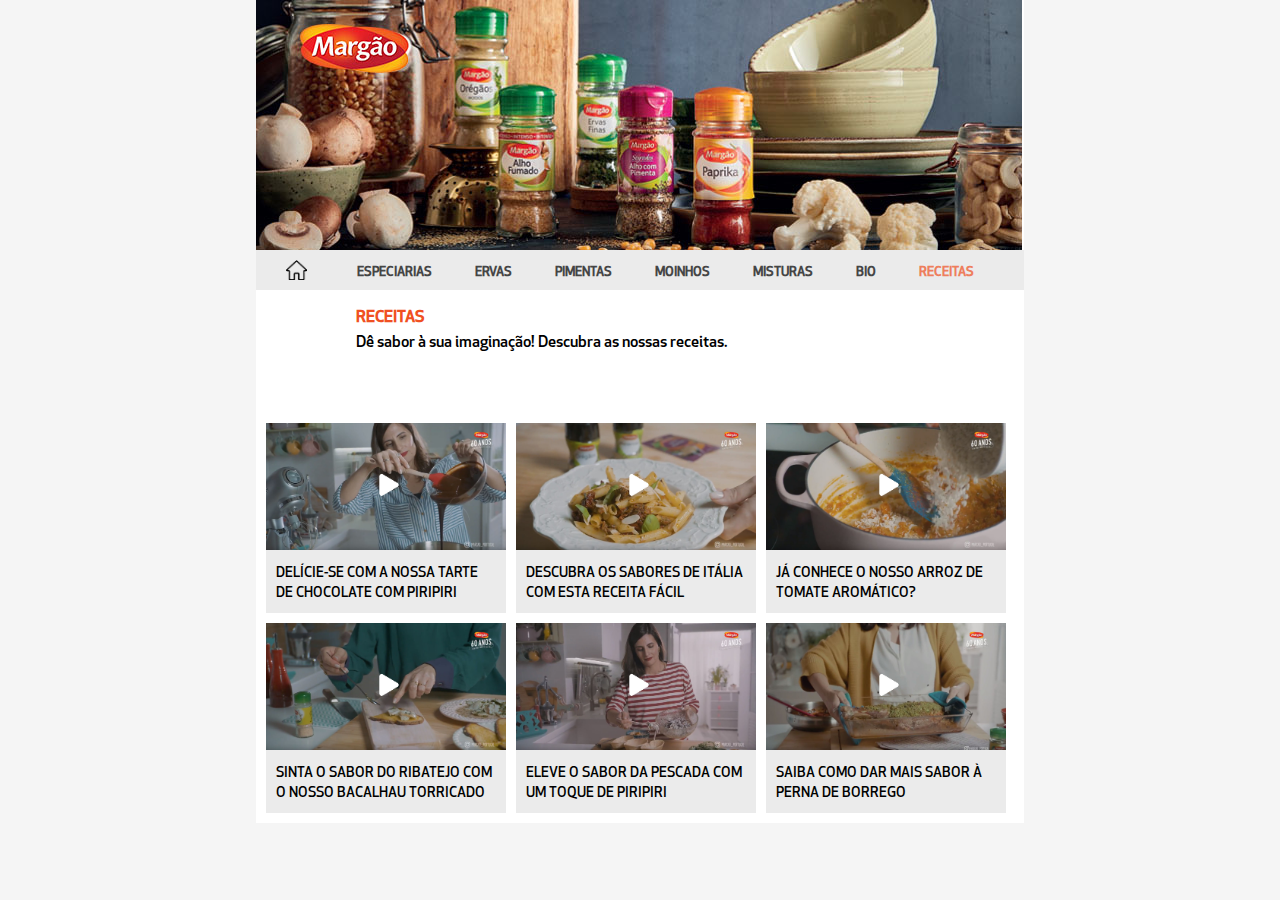
<file: margao/pages/receitas.html>
<!DOCTYPE html>
<html lang="en">
<head>
    <meta charset="UTF-8">
    <title>Receitas Margão</title>
    <link rel="stylesheet" type="text/css" href="../css/styles.css">

    <link rel="shortcut icon" href="../favicon.ico" type="image/x-icon">
    <link rel="icon" href="../favicon.ico" type="image/x-icon">

    <!-- IMPORTS FROM CONTINENTE -->

    <script type="text/javascript" src="https://www.continente.pt//m.addthis.com/live/red_lojson/300lo.json?si=5bf6cdea96c1457e&amp;bkl=0&amp;bl=1&amp;pdt=3840&amp;sid=5bf6cdea96c1457e&amp;pub=&amp;rev=v8.3.32-wp&amp;ln=en&amp;pc=men&amp;cb=0&amp;ab=-&amp;dp=www.continente.pt&amp;fp=stores%2Fcontinente%2Fpt-pt%2Fpublic%2FPages%2FsearchResults.aspx%3Fk%3D2003212%3B2834249%3B2725521%3B4024172%3B5274122%3B2005767%3B2003219%3B2003220%3B2901269%3B2003221%3B4879598%3B2003223%3B2003222%3B4879600%3B2003337%3B4879604%3B2003335%3B2003337%3B2505418%3B5274688%3B4026566%3B5048067%3B2003341%3B2014597%3B5533488%3B2953437%3B4879588%3B&amp;fr=&amp;of=0&amp;pd=0&amp;irt=1&amp;vcl=1&amp;md=0&amp;ct=1&amp;tct=0&amp;abt=0&amp;cdn=0&amp;pi=1&amp;rb=0&amp;gen=100&amp;chr=UTF-8&amp;colc=1542901226538&amp;jsl=1&amp;uvs=5bf6cdea6b6617d6000&amp;skipb=1&amp;callback=addthis.cbs.oln9_0183598226089243250"></script><script type="text/javascript" src="https://bam.nr-data.net/1/6497243769?a=70604514&amp;v=1099.d27c17c&amp;to=ZV1XYRFSWhJVAkxcDFwXdGYzHEcVWxNdRkxRV1tBCl1RD0AEF2oAU0xUWQxUR05ZAEtBBkBIVFIGHEcVWxNdGhNHWllcAB1TBFoESlwAHFlGRRs%3D&amp;rst=3865&amp;ref=https://www.continente.pt/stores/continente/pt-pt/public/Pages/searchResults.aspx&amp;ap=793&amp;be=1447&amp;fe=3839&amp;dc=2077&amp;af=err,xhr,stn,ins&amp;perf=%7B%22timing%22:%7B%22of%22:1542901222475,%22n%22:0,%22f%22:113,%22dn%22:129,%22dne%22:129,%22c%22:129,%22s%22:129,%22ce%22:247,%22rq%22:247,%22rp%22:1169,%22rpe%22:1266,%22dl%22:1188,%22di%22:2077,%22ds%22:2077,%22de%22:2264,%22dc%22:3824,%22l%22:3824,%22le%22:3847%7D,%22navigation%22:%7B%7D%7D&amp;jsonp=NREUM.setToken"></script><meta name="robots" content="noindex, follow"><meta http-equiv="X-UA-Compatible" content="IE=Edge"><meta name="ApplicationContextId"><meta http-equiv="Content-Type" content="text/html; charset=utf-8"><script src="https://js-agent.newrelic.com/nr-1099.min.js"></script><script type="text/javascript" async="" src="https://www.google-analytics.com/gtm/js?id=GTM-TP2545M&amp;t=gtm4&amp;cid=1991047297.1539121318"></script><script src="https://script.crazyegg.com/pages/scripts/0038/7335.js?428583" async="" type="text/javascript"></script><script src="https://securepubads.g.doubleclick.net/gampad/ads?gdfp_req=1&amp;pvsid=2511221801188956&amp;correlator=2805705313946787&amp;output=json_html&amp;callback=googletag.impl.pubads.callbackProxy2&amp;impl=fif&amp;eid=21062725&amp;vrg=275&amp;guci=1.2.0.0.2.2.0.0&amp;plat=1%3A32776%2C2%3A32776&amp;sc=1&amp;sfv=1-0-31&amp;iu=%2F191813109%2FContinentesearchresults766x148Bottom&amp;sz=766x148&amp;eri=1&amp;cookie_enabled=1&amp;bc=15&amp;abxe=1&amp;lmt=1542901222&amp;dt=1542901224681&amp;dlt=1542901223663&amp;idt=485&amp;frm=20&amp;biw=1208&amp;bih=720&amp;oid=3&amp;adx=0&amp;ady=0&amp;adk=2138716269&amp;uci=2&amp;gut=v2&amp;ifi=2&amp;u_his=1&amp;u_h=900&amp;u_w=1440&amp;u_ah=830&amp;u_aw=1440&amp;u_cd=24&amp;u_nplug=3&amp;u_nmime=4&amp;u_sd=2&amp;flash=0&amp;url=https%3A%2F%2Fwww.continente.pt%2Fstores%2Fcontinente%2Fpt-pt%2Fpublic%2FPages%2FsearchResults.aspx%3Fk%3D2003212%3B2834249%3B2725521%3B4024172%3B5274122%3B2005767%3B2003219%3B2003220%3B2901269%3B2003221%3B4879598%3B2003223%3B2003222%3B4879600%3B2003337%3B4879604%3B2003335%3B2003337%3B2505418%3B5274688%3B4026566%3B5048067%3B2003341%3B2014597%3B5533488%3B2953437%3B4879588%3B2003399%3B5250097%3B2826908%3B2505411%3B2507850%3B2003415%3B3734143%3B2003457%3B2834264%3B2003461%3B2003472%3B2003464%3B2003469%3B5298346&amp;dssz=54&amp;icsg=2405178454015&amp;std=0&amp;vis=1&amp;dmc=8&amp;scr_x=0&amp;scr_y=0&amp;psz=795x0&amp;msz=0x-1&amp;ga_vid=1991047297.1539121318&amp;ga_sid=1542901225&amp;ga_hid=1504849637&amp;fws=128"></script><script src="https://securepubads.g.doubleclick.net/gampad/ads?gdfp_req=1&amp;pvsid=2511221801188956&amp;correlator=2805705313946787&amp;output=json_html&amp;callback=googletag.impl.pubads.callbackProxy1&amp;impl=fif&amp;eid=21062725&amp;vrg=275&amp;guci=1.2.0.0.2.2.0.0&amp;plat=1%3A32776%2C2%3A32776&amp;sc=1&amp;sfv=1-0-31&amp;iu=%2F191813109%2FContinentesearchresults174x348&amp;sz=174x348&amp;eri=1&amp;cookie_enabled=1&amp;bc=15&amp;abxe=1&amp;lmt=1542901222&amp;dt=1542901224662&amp;dlt=1542901223663&amp;idt=485&amp;frm=20&amp;biw=1208&amp;bih=720&amp;oid=3&amp;adx=0&amp;ady=0&amp;adk=1635923799&amp;uci=1&amp;gut=v2&amp;ifi=1&amp;u_his=1&amp;u_h=900&amp;u_w=1440&amp;u_ah=830&amp;u_aw=1440&amp;u_cd=24&amp;u_nplug=3&amp;u_nmime=4&amp;u_sd=2&amp;flash=0&amp;url=https%3A%2F%2Fwww.continente.pt%2Fstores%2Fcontinente%2Fpt-pt%2Fpublic%2FPages%2FsearchResults.aspx%3Fk%3D2003212%3B2834249%3B2725521%3B4024172%3B5274122%3B2005767%3B2003219%3B2003220%3B2901269%3B2003221%3B4879598%3B2003223%3B2003222%3B4879600%3B2003337%3B4879604%3B2003335%3B2003337%3B2505418%3B5274688%3B4026566%3B5048067%3B2003341%3B2014597%3B5533488%3B2953437%3B4879588%3B2003399%3B5250097%3B2826908%3B2505411%3B2507850%3B2003415%3B3734143%3B2003457%3B2834264%3B2003461%3B2003472%3B2003464%3B2003469%3B5298346&amp;dssz=53&amp;icsg=206155198463&amp;std=0&amp;vis=1&amp;dmc=8&amp;scr_x=0&amp;scr_y=0&amp;psz=186x0&amp;msz=0x-1&amp;ga_vid=1991047297.1539121318&amp;ga_sid=1542901225&amp;ga_hid=1504849637&amp;fws=128"></script><script async="" src="https://www.continente.pt//connect.facebook.net/en_US/fbevents.js"></script><script type="text/javascript" async="" src="https://www.google-analytics.com/analytics.js"></script><script type="text/javascript" async="" src="https://www.google-analytics.com/analytics.js"></script><script src="https://securepubads.g.doubleclick.net/gpt/pubads_impl_rendering_275.js"></script><script async="" src="https://www.continente.pt//www.googletagmanager.com/gtm.js?id=GTM-KSZMZ6"></script><script type="text/javascript" async="" src="https://www.googletagservices.com/tag/js/gpt.js"></script><script type="text/javascript">window.NREUM||(NREUM={});NREUM.info = {"beacon":"bam.nr-data.net","errorBeacon":"bam.nr-data.net","licenseKey":"6497243769","applicationID":"70604514","transactionName":"ZV1XYRFSWhJVAkxcDFwXdGYzHEcVWxNdRkxRV1tBCl1RD0AEF2oAU0xUWQxUR05ZAEtBBkBIVFIGHEcVWxNdGhNHWllcAB1TBFoESlwAHFlGRRs=","queueTime":0,"applicationTime":793,"agent":"","atts":""}</script><script type="text/javascript">(window.NREUM||(NREUM={})).loader_config={xpid:"VQADVl9UARAHVFdSAwQGUg=="};window.NREUM||(NREUM={}),__nr_require=function(t,n,e){function r(e){if(!n[e]){var o=n[e]={exports:{}};t[e][0].call(o.exports,function(n){var o=t[e][1][n];return r(o||n)},o,o.exports)}return n[e].exports}if("function"==typeof __nr_require)return __nr_require;for(var o=0;o<e.length;o++)r(e[o]);return r}({1:[function(t,n,e){function r(t){try{s.console&&console.log(t)}catch(n){}}var o,i=t("ee"),a=t(16),s={};try{o=localStorage.getItem("__nr_flags").split(","),console&&"function"==typeof console.log&&(s.console=!0,o.indexOf("dev")!==-1&&(s.dev=!0),o.indexOf("nr_dev")!==-1&&(s.nrDev=!0))}catch(c){}s.nrDev&&i.on("internal-error",function(t){r(t.stack)}),s.dev&&i.on("fn-err",function(t,n,e){r(e.stack)}),s.dev&&(r("NR AGENT IN DEVELOPMENT MODE"),r("flags: "+a(s,function(t,n){return t}).join(", ")))},{}],2:[function(t,n,e){function r(t,n,e,r,s){try{p?p-=1:o(s||new UncaughtException(t,n,e),!0)}catch(f){try{i("ierr",[f,c.now(),!0])}catch(d){}}return"function"==typeof u&&u.apply(this,a(arguments))}function UncaughtException(t,n,e){this.message=t||"Uncaught error with no additional information",this.sourceURL=n,this.line=e}function o(t,n){var e=n?null:c.now();i("err",[t,e])}var i=t("handle"),a=t(17),s=t("ee"),c=t("loader"),f=t("gos"),u=window.onerror,d=!1,l="nr@seenError",p=0;c.features.err=!0,t(1),window.onerror=r;try{throw new Error}catch(h){"stack"in h&&(t(8),t(7),"addEventListener"in window&&t(5),c.xhrWrappable&&t(9),d=!0)}s.on("fn-start",function(t,n,e){d&&(p+=1)}),s.on("fn-err",function(t,n,e){d&&!e[l]&&(f(e,l,function(){return!0}),this.thrown=!0,o(e))}),s.on("fn-end",function(){d&&!this.thrown&&p>0&&(p-=1)}),s.on("internal-error",function(t){i("ierr",[t,c.now(),!0])})},{}],3:[function(t,n,e){t("loader").features.ins=!0},{}],4:[function(t,n,e){function r(t){}if(window.performance&&window.performance.timing&&window.performance.getEntriesByType){var o=t("ee"),i=t("handle"),a=t(8),s=t(7),c="learResourceTimings",f="addEventListener",u="resourcetimingbufferfull",d="bstResource",l="resource",p="-start",h="-end",m="fn"+p,v="fn"+h,w="bstTimer",y="pushState",g=t("loader");g.features.stn=!0,t(6);var b=NREUM.o.EV;o.on(m,function(t,n){var e=t[0];e instanceof b&&(this.bstStart=g.now())}),o.on(v,function(t,n){var e=t[0];e instanceof b&&i("bst",[e,n,this.bstStart,g.now()])}),a.on(m,function(t,n,e){this.bstStart=g.now(),this.bstType=e}),a.on(v,function(t,n){i(w,[n,this.bstStart,g.now(),this.bstType])}),s.on(m,function(){this.bstStart=g.now()}),s.on(v,function(t,n){i(w,[n,this.bstStart,g.now(),"requestAnimationFrame"])}),o.on(y+p,function(t){this.time=g.now(),this.startPath=location.pathname+location.hash}),o.on(y+h,function(t){i("bstHist",[location.pathname+location.hash,this.startPath,this.time])}),f in window.performance&&(window.performance["c"+c]?window.performance[f](u,function(t){i(d,[window.performance.getEntriesByType(l)]),window.performance["c"+c]()},!1):window.performance[f]("webkit"+u,function(t){i(d,[window.performance.getEntriesByType(l)]),window.performance["webkitC"+c]()},!1)),document[f]("scroll",r,{passive:!0}),document[f]("keypress",r,!1),document[f]("click",r,!1)}},{}],5:[function(t,n,e){function r(t){for(var n=t;n&&!n.hasOwnProperty(u);)n=Object.getPrototypeOf(n);n&&o(n)}function o(t){s.inPlace(t,[u,d],"-",i)}function i(t,n){return t[1]}var a=t("ee").get("events"),s=t(19)(a,!0),c=t("gos"),f=XMLHttpRequest,u="addEventListener",d="removeEventListener";n.exports=a,"getPrototypeOf"in Object?(r(document),r(window),r(f.prototype)):f.prototype.hasOwnProperty(u)&&(o(window),o(f.prototype)),a.on(u+"-start",function(t,n){var e=t[1],r=c(e,"nr@wrapped",function(){function t(){if("function"==typeof e.handleEvent)return e.handleEvent.apply(e,arguments)}var n={object:t,"function":e}[typeof e];return n?s(n,"fn-",null,n.name||"anonymous"):e});this.wrapped=t[1]=r}),a.on(d+"-start",function(t){t[1]=this.wrapped||t[1]})},{}],6:[function(t,n,e){var r=t("ee").get("history"),o=t(19)(r);n.exports=r,o.inPlace(window.history,["pushState","replaceState"],"-")},{}],7:[function(t,n,e){var r=t("ee").get("raf"),o=t(19)(r),i="equestAnimationFrame";n.exports=r,o.inPlace(window,["r"+i,"mozR"+i,"webkitR"+i,"msR"+i],"raf-"),r.on("raf-start",function(t){t[0]=o(t[0],"fn-")})},{}],8:[function(t,n,e){function r(t,n,e){t[0]=a(t[0],"fn-",null,e)}function o(t,n,e){this.method=e,this.timerDuration=isNaN(t[1])?0:+t[1],t[0]=a(t[0],"fn-",this,e)}var i=t("ee").get("timer"),a=t(19)(i),s="setTimeout",c="setInterval",f="clearTimeout",u="-start",d="-";n.exports=i,a.inPlace(window,[s,"setImmediate"],s+d),a.inPlace(window,[c],c+d),a.inPlace(window,[f,"clearImmediate"],f+d),i.on(c+u,r),i.on(s+u,o)},{}],9:[function(t,n,e){function r(t,n){d.inPlace(n,["onreadystatechange"],"fn-",s)}function o(){var t=this,n=u.context(t);t.readyState>3&&!n.resolved&&(n.resolved=!0,u.emit("xhr-resolved",[],t)),d.inPlace(t,y,"fn-",s)}function i(t){g.push(t),h&&(x?x.then(a):v?v(a):(E=-E,O.data=E))}function a(){for(var t=0;t<g.length;t++)r([],g[t]);g.length&&(g=[])}function s(t,n){return n}function c(t,n){for(var e in t)n[e]=t[e];return n}t(5);var f=t("ee"),u=f.get("xhr"),d=t(19)(u),l=NREUM.o,p=l.XHR,h=l.MO,m=l.PR,v=l.SI,w="readystatechange",y=["onload","onerror","onabort","onloadstart","onloadend","onprogress","ontimeout"],g=[];n.exports=u;var b=window.XMLHttpRequest=function(t){var n=new p(t);try{u.emit("new-xhr",[n],n),n.addEventListener(w,o,!1)}catch(e){try{u.emit("internal-error",[e])}catch(r){}}return n};if(c(p,b),b.prototype=p.prototype,d.inPlace(b.prototype,["open","send"],"-xhr-",s),u.on("send-xhr-start",function(t,n){r(t,n),i(n)}),u.on("open-xhr-start",r),h){var x=m&&m.resolve();if(!v&&!m){var E=1,O=document.createTextNode(E);new h(a).observe(O,{characterData:!0})}}else f.on("fn-end",function(t){t[0]&&t[0].type===w||a()})},{}],10:[function(t,n,e){function r(t){var n=this.params,e=this.metrics;if(!this.ended){this.ended=!0;for(var r=0;r<d;r++)t.removeEventListener(u[r],this.listener,!1);if(!n.aborted){if(e.duration=a.now()-this.startTime,4===t.readyState){n.status=t.status;var i=o(t,this.lastSize);if(i&&(e.rxSize=i),this.sameOrigin){var c=t.getResponseHeader("X-NewRelic-App-Data");c&&(n.cat=c.split(", ").pop())}}else n.status=0;e.cbTime=this.cbTime,f.emit("xhr-done",[t],t),s("xhr",[n,e,this.startTime])}}}function o(t,n){var e=t.responseType;if("json"===e&&null!==n)return n;var r="arraybuffer"===e||"blob"===e||"json"===e?t.response:t.responseText;return h(r)}function i(t,n){var e=c(n),r=t.params;r.host=e.hostname+":"+e.port,r.pathname=e.pathname,t.sameOrigin=e.sameOrigin}var a=t("loader");if(a.xhrWrappable){var s=t("handle"),c=t(11),f=t("ee"),u=["load","error","abort","timeout"],d=u.length,l=t("id"),p=t(14),h=t(13),m=window.XMLHttpRequest;a.features.xhr=!0,t(9),f.on("new-xhr",function(t){var n=this;n.totalCbs=0,n.called=0,n.cbTime=0,n.end=r,n.ended=!1,n.xhrGuids={},n.lastSize=null,p&&(p>34||p<10)||window.opera||t.addEventListener("progress",function(t){n.lastSize=t.loaded},!1)}),f.on("open-xhr-start",function(t){this.params={method:t[0]},i(this,t[1]),this.metrics={}}),f.on("open-xhr-end",function(t,n){"loader_config"in NREUM&&"xpid"in NREUM.loader_config&&this.sameOrigin&&n.setRequestHeader("X-NewRelic-ID",NREUM.loader_config.xpid)}),f.on("send-xhr-start",function(t,n){var e=this.metrics,r=t[0],o=this;if(e&&r){var i=h(r);i&&(e.txSize=i)}this.startTime=a.now(),this.listener=function(t){try{"abort"===t.type&&(o.params.aborted=!0),("load"!==t.type||o.called===o.totalCbs&&(o.onloadCalled||"function"!=typeof n.onload))&&o.end(n)}catch(e){try{f.emit("internal-error",[e])}catch(r){}}};for(var s=0;s<d;s++)n.addEventListener(u[s],this.listener,!1)}),f.on("xhr-cb-time",function(t,n,e){this.cbTime+=t,n?this.onloadCalled=!0:this.called+=1,this.called!==this.totalCbs||!this.onloadCalled&&"function"==typeof e.onload||this.end(e)}),f.on("xhr-load-added",function(t,n){var e=""+l(t)+!!n;this.xhrGuids&&!this.xhrGuids[e]&&(this.xhrGuids[e]=!0,this.totalCbs+=1)}),f.on("xhr-load-removed",function(t,n){var e=""+l(t)+!!n;this.xhrGuids&&this.xhrGuids[e]&&(delete this.xhrGuids[e],this.totalCbs-=1)}),f.on("addEventListener-end",function(t,n){n instanceof m&&"load"===t[0]&&f.emit("xhr-load-added",[t[1],t[2]],n)}),f.on("removeEventListener-end",function(t,n){n instanceof m&&"load"===t[0]&&f.emit("xhr-load-removed",[t[1],t[2]],n)}),f.on("fn-start",function(t,n,e){n instanceof m&&("onload"===e&&(this.onload=!0),("load"===(t[0]&&t[0].type)||this.onload)&&(this.xhrCbStart=a.now()))}),f.on("fn-end",function(t,n){this.xhrCbStart&&f.emit("xhr-cb-time",[a.now()-this.xhrCbStart,this.onload,n],n)})}},{}],11:[function(t,n,e){n.exports=function(t){var n=document.createElement("a"),e=window.location,r={};n.href=t,r.port=n.port;var o=n.href.split("://");!r.port&&o[1]&&(r.port=o[1].split("/")[0].split("@").pop().split(":")[1]),r.port&&"0"!==r.port||(r.port="https"===o[0]?"443":"80"),r.hostname=n.hostname||e.hostname,r.pathname=n.pathname,r.protocol=o[0],"/"!==r.pathname.charAt(0)&&(r.pathname="/"+r.pathname);var i=!n.protocol||":"===n.protocol||n.protocol===e.protocol,a=n.hostname===document.domain&&n.port===e.port;return r.sameOrigin=i&&(!n.hostname||a),r}},{}],12:[function(t,n,e){function r(){}function o(t,n,e){return function(){return i(t,[f.now()].concat(s(arguments)),n?null:this,e),n?void 0:this}}var i=t("handle"),a=t(16),s=t(17),c=t("ee").get("tracer"),f=t("loader"),u=NREUM;"undefined"==typeof window.newrelic&&(newrelic=u);var d=["setPageViewName","setCustomAttribute","setErrorHandler","finished","addToTrace","inlineHit","addRelease"],l="api-",p=l+"ixn-";a(d,function(t,n){u[n]=o(l+n,!0,"api")}),u.addPageAction=o(l+"addPageAction",!0),u.setCurrentRouteName=o(l+"routeName",!0),n.exports=newrelic,u.interaction=function(){return(new r).get()};var h=r.prototype={createTracer:function(t,n){var e={},r=this,o="function"==typeof n;return i(p+"tracer",[f.now(),t,e],r),function(){if(c.emit((o?"":"no-")+"fn-start",[f.now(),r,o],e),o)try{return n.apply(this,arguments)}catch(t){throw c.emit("fn-err",[arguments,this,t],e),t}finally{c.emit("fn-end",[f.now()],e)}}}};a("actionText,setName,setAttribute,save,ignore,onEnd,getContext,end,get".split(","),function(t,n){h[n]=o(p+n)}),newrelic.noticeError=function(t){"string"==typeof t&&(t=new Error(t)),i("err",[t,f.now()])}},{}],13:[function(t,n,e){n.exports=function(t){if("string"==typeof t&&t.length)return t.length;if("object"==typeof t){if("undefined"!=typeof ArrayBuffer&&t instanceof ArrayBuffer&&t.byteLength)return t.byteLength;if("undefined"!=typeof Blob&&t instanceof Blob&&t.size)return t.size;if(!("undefined"!=typeof FormData&&t instanceof FormData))try{return JSON.stringify(t).length}catch(n){return}}}},{}],14:[function(t,n,e){var r=0,o=navigator.userAgent.match(/Firefox[\/\s](\d+\.\d+)/);o&&(r=+o[1]),n.exports=r},{}],15:[function(t,n,e){function r(t,n){if(!o)return!1;if(t!==o)return!1;if(!n)return!0;if(!i)return!1;for(var e=i.split("."),r=n.split("."),a=0;a<r.length;a++)if(r[a]!==e[a])return!1;return!0}var o=null,i=null,a=/Version\/(\S+)\s+Safari/;if(navigator.userAgent){var s=navigator.userAgent,c=s.match(a);c&&s.indexOf("Chrome")===-1&&s.indexOf("Chromium")===-1&&(o="Safari",i=c[1])}n.exports={agent:o,version:i,match:r}},{}],16:[function(t,n,e){function r(t,n){var e=[],r="",i=0;for(r in t)o.call(t,r)&&(e[i]=n(r,t[r]),i+=1);return e}var o=Object.prototype.hasOwnProperty;n.exports=r},{}],17:[function(t,n,e){function r(t,n,e){n||(n=0),"undefined"==typeof e&&(e=t?t.length:0);for(var r=-1,o=e-n||0,i=Array(o<0?0:o);++r<o;)i[r]=t[n+r];return i}n.exports=r},{}],18:[function(t,n,e){n.exports={exists:"undefined"!=typeof window.performance&&window.performance.timing&&"undefined"!=typeof window.performance.timing.navigationStart}},{}],19:[function(t,n,e){function r(t){return!(t&&t instanceof Function&&t.apply&&!t[a])}var o=t("ee"),i=t(17),a="nr@original",s=Object.prototype.hasOwnProperty,c=!1;n.exports=function(t,n){function e(t,n,e,o){function nrWrapper(){var r,a,s,c;try{a=this,r=i(arguments),s="function"==typeof e?e(r,a):e||{}}catch(f){l([f,"",[r,a,o],s])}u(n+"start",[r,a,o],s);try{return c=t.apply(a,r)}catch(d){throw u(n+"err",[r,a,d],s),d}finally{u(n+"end",[r,a,c],s)}}return r(t)?t:(n||(n=""),nrWrapper[a]=t,d(t,nrWrapper),nrWrapper)}function f(t,n,o,i){o||(o="");var a,s,c,f="-"===o.charAt(0);for(c=0;c<n.length;c++)s=n[c],a=t[s],r(a)||(t[s]=e(a,f?s+o:o,i,s))}function u(e,r,o){if(!c||n){var i=c;c=!0;try{t.emit(e,r,o,n)}catch(a){l([a,e,r,o])}c=i}}function d(t,n){if(Object.defineProperty&&Object.keys)try{var e=Object.keys(t);return e.forEach(function(e){Object.defineProperty(n,e,{get:function(){return t[e]},set:function(n){return t[e]=n,n}})}),n}catch(r){l([r])}for(var o in t)s.call(t,o)&&(n[o]=t[o]);return n}function l(n){try{t.emit("internal-error",n)}catch(e){}}return t||(t=o),e.inPlace=f,e.flag=a,e}},{}],ee:[function(t,n,e){function r(){}function o(t){function n(t){return t&&t instanceof r?t:t?c(t,s,i):i()}function e(e,r,o,i){if(!l.aborted||i){t&&t(e,r,o);for(var a=n(o),s=m(e),c=s.length,f=0;f<c;f++)s[f].apply(a,r);var d=u[g[e]];return d&&d.push([b,e,r,a]),a}}function p(t,n){y[t]=m(t).concat(n)}function h(t,n){var e=y[t];if(e)for(var r=0;r<e.length;r++)e[r]===n&&e.splice(r,1)}function m(t){return y[t]||[]}function v(t){return d[t]=d[t]||o(e)}function w(t,n){f(t,function(t,e){n=n||"feature",g[e]=n,n in u||(u[n]=[])})}var y={},g={},b={on:p,addEventListener:p,removeEventListener:h,emit:e,get:v,listeners:m,context:n,buffer:w,abort:a,aborted:!1};return b}function i(){return new r}function a(){(u.api||u.feature)&&(l.aborted=!0,u=l.backlog={})}var s="nr@context",c=t("gos"),f=t(16),u={},d={},l=n.exports=o();l.backlog=u},{}],gos:[function(t,n,e){function r(t,n,e){if(o.call(t,n))return t[n];var r=e();if(Object.defineProperty&&Object.keys)try{return Object.defineProperty(t,n,{value:r,writable:!0,enumerable:!1}),r}catch(i){}return t[n]=r,r}var o=Object.prototype.hasOwnProperty;n.exports=r},{}],handle:[function(t,n,e){function r(t,n,e,r){o.buffer([t],r),o.emit(t,n,e)}var o=t("ee").get("handle");n.exports=r,r.ee=o},{}],id:[function(t,n,e){function r(t){var n=typeof t;return!t||"object"!==n&&"function"!==n?-1:t===window?0:a(t,i,function(){return o++})}var o=1,i="nr@id",a=t("gos");n.exports=r},{}],loader:[function(t,n,e){function r(){if(!E++){var t=x.info=NREUM.info,n=p.getElementsByTagName("script")[0];if(setTimeout(u.abort,3e4),!(t&&t.licenseKey&&t.applicationID&&n))return u.abort();f(g,function(n,e){t[n]||(t[n]=e)}),c("mark",["onload",a()+x.offset],null,"api");var e=p.createElement("script");e.src="https://"+t.agent,n.parentNode.insertBefore(e,n)}}function o(){"complete"===p.readyState&&i()}function i(){c("mark",["domContent",a()+x.offset],null,"api")}function a(){return O.exists&&performance.now?Math.round(performance.now()):(s=Math.max((new Date).getTime(),s))-x.offset}var s=(new Date).getTime(),c=t("handle"),f=t(16),u=t("ee"),d=t(15),l=window,p=l.document,h="addEventListener",m="attachEvent",v=l.XMLHttpRequest,w=v&&v.prototype;NREUM.o={ST:setTimeout,SI:l.setImmediate,CT:clearTimeout,XHR:v,REQ:l.Request,EV:l.Event,PR:l.Promise,MO:l.MutationObserver};var y=""+location,g={beacon:"bam.nr-data.net",errorBeacon:"bam.nr-data.net",agent:"js-agent.newrelic.com/nr-1099.min.js"},b=v&&w&&w[h]&&!/CriOS/.test(navigator.userAgent),x=n.exports={offset:s,now:a,origin:y,features:{},xhrWrappable:b,userAgent:d};t(12),p[h]?(p[h]("DOMContentLoaded",i,!1),l[h]("load",r,!1)):(p[m]("onreadystatechange",o),l[m]("onload",r)),c("mark",["firstbyte",s],null,"api");var E=0,O=t(18)},{}]},{},["loader",2,10,4,3]);</script><meta http-equiv="Expires" content="0"><meta name="description" content="Continente Online - MegaStore HomePage"><meta name="format-detection" content="telephone=no"><link rel="shortcut icon" type="image/x-icon" href="https://www.continente.pt/Style%20/Library/Themes/framework/Images/favicon.ico"><title>
    Resultados de pesquisa - Continente Online
</title><link href="https://www.continente.pt/stores/continente/Style Library/Themes/Framework/css/main.css?v=20181122" rel="stylesheet" type="text/css">

    <script src="https://www.continente.pt/Style Library/Themes/Framework/scripts/jquery-1.7.2.min.js?v=20181122" type="text/javascript"></script>
    <script src="https://www.continente.pt/Style Library/Themes/Framework/scripts/jquery.autocomplete.min.js?v=20181122" type="text/javascript"></script>
    <script src="https://www.continente.pt/Style Library/Themes/Framework/scripts/ecsfMain.min.js?v=20181122" type="text/javascript"></script>
    <script src="https://www.continente.pt/Style Library/Themes/Framework/scripts/col.global.min.js?v=20181122" type="text/javascript"></script>
    <script src="https://www.continente.pt/Style Library/Themes/Framework/scripts/col.shopping.min.js?v=20181122" type="text/javascript"></script>
    <script src="https://www.continente.pt/Style Library/Themes/Framework/scripts/customMain.min.js?v=20181122" type="text/javascript"></script>
    <script src="https://www.continente.pt/stores/continente/Style Library/Themes/Framework/scripts/mvc.catalog.min.js?v=20181122" type="text/javascript"></script>


    <!--[if lt IE 9]>
    <link href="https://www.continente.pt/Style%20/Library/Themes/framework/css/lt_ie9.css" rel="stylesheet" type="text/css" />
    <![endif]-->
    <!--[if IE 7]>
    <link href="https://www.continente.pt/Style%20/Library/Themes/framework/css/ie7.css" rel="stylesheet" type="text/css" />
    <![endif]-->
    <!--[if !IE]><!-->
    <link href="https://www.continente.pt/Style%20/Library/Themes/framework/css/iPad.css" rel="stylesheet" type="text/css" media="only screen and (min-device-width: 768px) and (max-device-width: 1024px)">
    <!--<![endif]-->




    <!-- Additional Head Content -->

    <meta name="p:domain_verify" content="cf013e6f0754a30a59887acef68c8267">
    <!-- Loaded: 22-11-2018 15:40:12 --><meta property="fb:pages" content="259211337438">
    <!-- Loaded: 22-11-2018 15:39:37 --><script type="text/javascript" src="https://static.publico.pt/testes/continente/continente.js"></script><!-- Loaded: 22-11-2018 15:40:12 -->

    <!-- Additional Head Content - END -->

    <script type="text/javascript">
        // <![CDATA[
        document.write('<script type="text/javascript" src="https://www.continente.pt/_layouts/1033/init.js?rev=lEi61hsCxcBAfvfQNZA%2FsQ%3D%3D"></' + 'script>');
        document.write('<script type="text/javascript" src="https://www.continente.pt/ScriptResource.axd?d=6H_2JPyjitGXcBfv1DuWf5kjkAiXMdBfnJ0HFajcyjZWptsZkHVihp4R_XjeLBVSlFrztvJZOBBEUuYgX-CxcfEYhPl9HItO5IIgqUjPBBeC65nDIqEynYy-XbFCB9HJnUqCuWuHCVMsOq34dOCof91fJFI1&amp;t=2e2045e2"></' + 'script>');
        document.write('<script type="text/javascript" src="https://www.continente.pt/_layouts/blank.js?rev=QGOYAJlouiWgFRlhHVlMKA%3D%3D"></' + 'script>');
        document.write('<script type="text/javascript" src="https://www.continente.pt/ScriptResource.axd?d=KUIXqL0lPz-A7Q6C-CSQ14VuSAm2sFAHH7_eaJhqXTDgGQkmKEQBv9NjvnfzyK0mU261mQ4q_lYOON6cROcu_hFjWNTHTm-uTW0OzSUNLfdQkrkTrwJHWXB9z2RLxzyH81djViUlrko3F66ibuH-CWT8xvG8MgQ37em9BXXCpdHZd4G_0&amp;t=2e2045e2"></' + 'script>');
        // ]]>
    </script><script type="text/javascript" src="https://www.continente.pt/_layouts/1033/init.js?rev=lEi61hsCxcBAfvfQNZA%2FsQ%3D%3D"></script><link rel="preload" href="https://adservice.google.pt/adsid/integrator.js?domain=www.continente.pt" as="script"><script type="text/javascript" src="https://adservice.google.pt/adsid/integrator.js?domain=www.continente.pt"></script><link rel="preload" href="https://adservice.google.com/adsid/integrator.js?domain=www.continente.pt" as="script"><script type="text/javascript" src="https://adservice.google.com/adsid/integrator.js?domain=www.continente.pt"></script><script src="https://securepubads.g.doubleclick.net/gpt/pubads_impl_275.js" async=""></script><script type="text/javascript" src="https://www.continente.pt/ScriptResource.axd?d=6H_2JPyjitGXcBfv1DuWf5kjkAiXMdBfnJ0HFajcyjZWptsZkHVihp4R_XjeLBVSlFrztvJZOBBEUuYgX-CxcfEYhPl9HItO5IIgqUjPBBeC65nDIqEynYy-XbFCB9HJnUqCuWuHCVMsOq34dOCof91fJFI1&amp;t=2e2045e2"></script><script type="text/javascript" src="https://www.continente.pt/_layouts/blank.js?rev=QGOYAJlouiWgFRlhHVlMKA%3D%3D"></script><script type="text/javascript" src="https://www.continente.pt/ScriptResource.axd?d=KUIXqL0lPz-A7Q6C-CSQ14VuSAm2sFAHH7_eaJhqXTDgGQkmKEQBv9NjvnfzyK0mU261mQ4q_lYOON6cROcu_hFjWNTHTm-uTW0OzSUNLfdQkrkTrwJHWXB9z2RLxzyH81djViUlrko3F66ibuH-CWT8xvG8MgQ37em9BXXCpdHZd4G_0&amp;t=2e2045e2"></script>
    <link href="https://www.continente.pt/Style Library/Themes/Framework/css/search.css?v=20181122" rel="stylesheet" type="text/css">
    <script async="" src="https://www.continente.pt/stores/continente/Style Library/Themes/Framework/scripts/custom.js"></script><style type="text/css">
    .ctl00_PlaceHolderMain_g_C5B5D9F14B724038ADCB71031C35B2D8_0 { border-color:Black;border-width:1px;border-style:Solid; }
    .ctl00_PlaceHolderMain_g_16F8F1AE1AD642DB8A414C24A7568606_0 { border-color:Black;border-width:1px;border-style:Solid; }
    .ctl00_PlaceHolderMain_g_1D01467B59E04F7284D524CE3D977EE1_0 { border-color:Black;border-width:1px;border-style:Solid; }
    .ctl00_PlaceHolderMain_g_879955416E294F309FF6E9455BDE7DC0_0 { border-color:Black;border-width:1px;border-style:Solid; }
    .ctl00_wpz_0 { border-color:Black;border-width:1px;border-style:Solid; }

</style><link href="https://www.continente.pt/stores/continente/Style Library/Themes/Framework/css/custom.css" type="text/css" rel="stylesheet">
    <link rel="prefetch" href="https://tpc.googlesyndication.com/safeframe/1-0-31/html/container.html"><style type="text/css">.productBox .productActionButtonsArea .reserveButtonContainer { display: none; } .productBox.SchoolBook .productActionButtonsArea .actionButtonArea { display: none; } .productBox.SchoolBook .productActionButtonsArea .reserveButtonContainer.actionButtonArea { display: block; } .productBox.SchoolBook .productActionButtonsArea { float:none; } .productBox.SchoolBook .productActionButtonsArea .reserveButton {display:inline-block;border:1px solid #dd1920;padding-top:2px;padding-bottom:2px;padding-left:8px;padding-right:8px;-webkit-border-radius: 3px;-moz-border-radius: 3px;border-radius: 3px;text-align:center;margin-left: 22px;cursor:pointer;position:relative;background-color:white;font-size:0.80em;color:#dd1920;background-color: #FFFFFF;background: -webkit-gradient(linear, 0 0, 0 bottom, from(#FFFFFF), to(#F0F0F0));background: -webkit-linear-gradient(#FFFFFF, #F0F0F0);background: -moz-linear-gradient(#FFFFFF, #F0F0F0);background: -ms-linear-gradient(#FFFFFF, #F0F0F0);background: -o-linear-gradient(#FFFFFF, #F0F0F0);background: linear-gradient(#FFFFFF, #F0F0F0);-pie-background: linear-gradient(#FFFFFF, #F0F0F0);-webkit-box-shadow: 0 3px 3px -3px black;-moz-box-shadow: 0 3px 3px -3px black;box-shadow: 0 3px 3px -3px black;behavior: url(/_layouts/pie/PIE.htc);}</style><script type="text/javascript" src="chrome-extension://aadgmnobpdmgmigaicncghmmoeflnamj/ng-inspector.js"></script><style type="text/css">.at-icon{fill:#fff;border:0}.at-icon-wrapper{display:inline-block;overflow:hidden}a .at-icon-wrapper{cursor:pointer}.at-rounded,.at-rounded-element .at-icon-wrapper{border-radius:12%}.at-circular,.at-circular-element .at-icon-wrapper{border-radius:50%}.addthis_32x32_style .at-icon{width:2pc;height:2pc}.addthis_24x24_style .at-icon{width:24px;height:24px}.addthis_20x20_style .at-icon{width:20px;height:20px}.addthis_16x16_style .at-icon{width:1pc;height:1pc}#at16lb{display:none;position:absolute;top:0;left:0;width:100%;height:100%;z-index:1001;background-color:#000;opacity:.001}#at_complete,#at_error,#at_share,#at_success{position:static!important}.at15dn{display:none}#at15s,#at16p,#at16p form input,#at16p label,#at16p textarea,#at_share .at_item{font-family:arial,helvetica,tahoma,verdana,sans-serif!important;font-size:9pt!important;outline-style:none;outline-width:0;line-height:1em}* html #at15s.mmborder{position:absolute!important}#at15s.mmborder{position:fixed!important;width:250px!important}#at15s{background:url([data-uri]);float:none;line-height:1em;margin:0;overflow:visible;padding:5px;text-align:left;position:absolute}#at15s a,#at15s span{outline:0;direction:ltr;text-transform:none}#at15s .at-label{margin-left:5px}#at15s .at-icon-wrapper{width:1pc;height:1pc;vertical-align:middle}#at15s .at-icon{width:1pc;height:1pc}.at4-icon{display:inline-block;background-repeat:no-repeat;background-position:top left;margin:0;overflow:hidden;cursor:pointer}.addthis_16x16_style .at4-icon,.addthis_default_style .at4-icon,.at4-icon,.at-16x16{width:1pc;height:1pc;line-height:1pc;background-size:1pc!important}.addthis_32x32_style .at4-icon,.at-32x32{width:2pc;height:2pc;line-height:2pc;background-size:2pc!important}.addthis_24x24_style .at4-icon,.at-24x24{width:24px;height:24px;line-height:24px;background-size:24px!important}.addthis_20x20_style .at4-icon,.at-20x20{width:20px;height:20px;line-height:20px;background-size:20px!important}.at4-icon.circular,.circular .at4-icon,.circular.aticon{border-radius:50%}.at4-icon.rounded,.rounded .at4-icon{border-radius:4px}.at4-icon-left{float:left}#at15s .at4-icon{text-indent:20px;padding:0;overflow:visible;white-space:nowrap;background-size:1pc;width:1pc;height:1pc;background-position:top left;display:inline-block;line-height:1pc}.addthis_vertical_style .at4-icon,.at4-follow-container .at4-icon{margin-right:5px}html>body #at15s{width:250px!important}#at15s.atm{background:none!important;padding:0!important;width:10pc!important}#at15s_inner{background:#fff;border:1px solid #fff;margin:0}#at15s_head{position:relative;background:#f2f2f2;padding:4px;cursor:default;border-bottom:1px solid #e5e5e5}.at15s_head_success{background:#cafd99!important;border-bottom:1px solid #a9d582!important}.at15s_head_success a,.at15s_head_success span{color:#000!important;text-decoration:none}#at15s_brand,#at15sptx,#at16_brand{position:absolute}#at15s_brand{top:4px;right:4px}.at15s_brandx{right:20px!important}a#at15sptx{top:4px;right:4px;text-decoration:none;color:#4c4c4c;font-weight:700}#at15sptx:hover{text-decoration:underline}#at16_brand{top:5px;right:30px;cursor:default}#at_hover{padding:4px}#at_hover .at_item,#at_share .at_item{background:#fff!important;float:left!important;color:#4c4c4c!important}#at_share .at_item .at-icon-wrapper{margin-right:5px}#at_hover .at_bold{font-weight:700;color:#000!important}#at_hover .at_item{width:7pc!important;padding:2px 3px!important;margin:1px;text-decoration:none!important}#at_hover .at_item.athov,#at_hover .at_item:focus,#at_hover .at_item:hover{margin:0!important}#at_hover .at_item.athov,#at_hover .at_item:focus,#at_hover .at_item:hover,#at_share .at_item.athov,#at_share .at_item:hover{background:#f2f2f2!important;border:1px solid #e5e5e5;color:#000!important;text-decoration:none}.ipad #at_hover .at_item:focus{background:#fff!important;border:1px solid #fff}.at15t{display:block!important;height:1pc!important;line-height:1pc!important;padding-left:20px!important;background-position:0 0;text-align:left}.addthis_button,.at15t{cursor:pointer}.addthis_toolbox a.at300b,.addthis_toolbox a.at300m{width:auto}.addthis_toolbox a{margin-bottom:5px;line-height:initial}.addthis_toolbox.addthis_vertical_style{width:200px}.addthis_button_facebook_like .fb_iframe_widget{line-height:100%}.addthis_button_facebook_like iframe.fb_iframe_widget_lift{max-width:none}.addthis_toolbox a.addthis_button_counter,.addthis_toolbox a.addthis_button_facebook_like,.addthis_toolbox a.addthis_button_facebook_send,.addthis_toolbox a.addthis_button_facebook_share,.addthis_toolbox a.addthis_button_foursquare,.addthis_toolbox a.addthis_button_google_plusone,.addthis_toolbox a.addthis_button_linkedin_counter,.addthis_toolbox a.addthis_button_pinterest_pinit,.addthis_toolbox a.addthis_button_tweet{display:inline-block}.at-share-tbx-element .google_plusone_iframe_widget>span>div{vertical-align:top!important}.addthis_toolbox span.addthis_follow_label{display:none}.addthis_toolbox.addthis_vertical_style span.addthis_follow_label{display:block;white-space:nowrap}.addthis_toolbox.addthis_vertical_style a{display:block}.addthis_toolbox.addthis_vertical_style.addthis_32x32_style a{line-height:2pc;height:2pc}.addthis_toolbox.addthis_vertical_style .at300bs{margin-right:4px;float:left}.addthis_toolbox.addthis_20x20_style span{line-height:20px}.addthis_toolbox.addthis_32x32_style span{line-height:2pc}.addthis_toolbox.addthis_pill_combo_style .addthis_button_compact .at15t_compact,.addthis_toolbox.addthis_pill_combo_style a{float:left}.addthis_toolbox.addthis_pill_combo_style a.addthis_button_tweet{margin-top:-2px}.addthis_toolbox.addthis_pill_combo_style .addthis_button_compact .at15t_compact{margin-right:4px}.addthis_default_style .addthis_separator{margin:0 5px;display:inline}div.atclear{clear:both}.addthis_default_style .addthis_separator,.addthis_default_style .at4-icon,.addthis_default_style .at300b,.addthis_default_style .at300bo,.addthis_default_style .at300bs,.addthis_default_style .at300m{float:left}.at300b img,.at300bo img{border:0}a.at300b .at4-icon,a.at300m .at4-icon{display:block}.addthis_default_style .at300b,.addthis_default_style .at300bo,.addthis_default_style .at300m{padding:0 2px}.at300b,.at300bo,.at300bs,.at300m{cursor:pointer}.addthis_button_facebook_like.at300b:hover,.addthis_button_facebook_like.at300bs:hover,.addthis_button_facebook_send.at300b:hover,.addthis_button_facebook_send.at300bs:hover{opacity:1}.addthis_20x20_style .at15t,.addthis_20x20_style .at300bs{overflow:hidden;display:block;height:20px!important;width:20px!important;line-height:20px!important}.addthis_32x32_style .at15t,.addthis_32x32_style .at300bs{overflow:hidden;display:block;height:2pc!important;width:2pc!important;line-height:2pc!important}.at300bs{overflow:hidden;display:block;background-position:0 0;height:1pc;width:1pc;line-height:1pc!important}.addthis_default_style .at15t_compact,.addthis_default_style .at15t_expanded{margin-right:4px}#at_share .at_item{width:123px!important;padding:4px;margin-right:2px;border:1px solid #fff}#at16p{background:url([data-uri]);z-index:10000001;position:absolute;top:50%;left:50%;width:300px;padding:10px;margin:0 auto;margin-top:-185px;margin-left:-155px;font-family:arial,helvetica,tahoma,verdana,sans-serif;font-size:9pt;color:#5e5e5e}#at_share{margin:0;padding:0}#at16pt{position:relative;background:#f2f2f2;height:13px;padding:5px 10px}#at16pt a,#at16pt h4{font-weight:700}#at16pt h4{display:inline;margin:0;padding:0;font-size:9pt;color:#4c4c4c;cursor:default}#at16pt a{position:absolute;top:5px;right:10px;color:#4c4c4c;text-decoration:none;padding:2px}#at15sptx:focus,#at16pt a:focus{outline:thin dotted}#at15s #at16pf a{top:1px}#_atssh{width:1px!important;height:1px!important;border:0!important}.atm{width:10pc!important;padding:0;margin:0;line-height:9pt;letter-spacing:normal;font-family:arial,helvetica,tahoma,verdana,sans-serif;font-size:9pt;color:#444;background:url([data-uri]);padding:4px}.atm-f{text-align:right;border-top:1px solid #ddd;padding:5px 8px}.atm-i{background:#fff;border:1px solid #d5d6d6;padding:0;margin:0;box-shadow:1px 1px 5px rgba(0,0,0,.15)}.atm-s{margin:0!important;padding:0!important}.atm-s a:focus{border:transparent;outline:0;transition:none}#at_hover.atm-s a,.atm-s a{display:block;text-decoration:none;padding:4px 10px;color:#235dab!important;font-weight:400;font-style:normal;transition:none}#at_hover.atm-s .at_bold{color:#235dab!important}#at_hover.atm-s a:hover,.atm-s a:hover{background:#2095f0;text-decoration:none;color:#fff!important}#at_hover.atm-s .at_bold{font-weight:700}#at_hover.atm-s a:hover .at_bold{color:#fff!important}.atm-s a .at-label{vertical-align:middle;margin-left:5px;direction:ltr}.at_PinItButton{display:block;width:40px;height:20px;padding:0;margin:0;background-image:url(//s7.addthis.com/static/t00/pinit00.png);background-repeat:no-repeat}.at_PinItButton:hover{background-position:0 -20px}.addthis_toolbox .addthis_button_pinterest_pinit{position:relative}.at-share-tbx-element .fb_iframe_widget span{vertical-align:baseline!important}#at16pf{height:auto;text-align:right;padding:4px 8px}.at-privacy-info{position:absolute;left:7px;bottom:7px;cursor:pointer;text-decoration:none;font-family:helvetica,arial,sans-serif;font-size:10px;line-height:9pt;letter-spacing:.2px;color:#666}.at-privacy-info:hover{color:#000}.body .wsb-social-share .wsb-social-share-button-vert{padding-top:0;padding-bottom:0}.body .wsb-social-share.addthis_counter_style .addthis_button_tweet.wsb-social-share-button{padding-top:40px}.body .wsb-social-share.addthis_counter_style .addthis_button_google_plusone.wsb-social-share-button{padding-top:0}.body .wsb-social-share.addthis_counter_style .addthis_button_facebook_like.wsb-social-share-button{padding-top:21px}@media print{#at4-follow,#at4-share,#at4-thankyou,#at4-whatsnext,#at4m-mobile,#at15s,.at4,.at4-recommended{display:none!important}}@media screen and (max-width:400px){.at4win{width:100%}}@media screen and (max-height:700px) and (max-width:400px){.at4-thankyou-inner .at4-recommended-container{height:122px;overflow:hidden}.at4-thankyou-inner .at4-recommended .at4-recommended-item:first-child{border-bottom:1px solid #c5c5c5}}</style><style type="text/css">.at-branding-logo{font-family:helvetica,arial,sans-serif;text-decoration:none;font-size:10px;display:inline-block;margin:2px 0;letter-spacing:.2px}.at-branding-logo .at-branding-icon{background-image:url("[data-uri]")}.at-branding-logo .at-branding-icon,.at-branding-logo .at-privacy-icon{display:inline-block;height:10px;width:10px;margin-left:4px;margin-right:3px;margin-bottom:-1px;background-repeat:no-repeat}.at-branding-logo .at-privacy-icon{background-image:url("[data-uri]")}.at-branding-logo span{text-decoration:none}.at-branding-logo .at-branding-addthis,.at-branding-logo .at-branding-powered-by{color:#666}.at-branding-logo .at-branding-addthis:hover{color:#333}.at-cv-with-image .at-branding-addthis,.at-cv-with-image .at-branding-addthis:hover{color:#fff}a.at-branding-logo:visited{color:initial}.at-branding-info{display:inline-block;padding:0 5px;color:#666;border:1px solid #666;border-radius:50%;font-size:10px;line-height:9pt;opacity:.7;transition:all .3s ease;text-decoration:none}.at-branding-info span{border:0;clip:rect(0 0 0 0);height:1px;margin:-1px;overflow:hidden;padding:0;position:absolute;width:1px}.at-branding-info:before{content:'i';font-family:Times New Roman}.at-branding-info:hover{color:#0780df;border-color:#0780df}</style>

    <!-- END OF IMPORTS -->
</head>

<body>
<!-- IMPORTS FROM CONTINENTE -->
<script>    (function (w, d, s, l, i) {
    w[l] = w[l] || []; w[l].push({ 'gtm.start':
            new Date().getTime(), event: 'gtm.js'
    }); var f = d.getElementsByTagName(s)[0],
        j = d.createElement(s), dl = l != 'dataLayer' ? '&l=' + l : ''; j.async = true; j.src =
        '//www.googletagmanager.com/gtm.js?id=' + i + dl; f.parentNode.insertBefore(j, f);
})(window, document, 'script', 'dataLayer', 'GTM-KSZMZ6');</script>

<script type="text/javascript">
    AddCustomCss('https://www.continente.pt/stores/continente/Style Library/Themes/Framework/css/custom.css');
    AddCustomJs('https://www.continente.pt/stores/continente/Style Library/Themes/Framework/scripts/custom.js');</script>
<!-- END OF IMPORTS -->
<div id="main">
    <div id="content">
        <div id="header_img_main" class="header_img">
            <img src="../assets/imgs/headers/PAGINA%20RECEITAS.jpg">
        </div>

        <div class="navigation-bar">

            <div id="navigation-container">
                <a href="../index.html"><img src="../assets/icons/Home_icon_black.png" class="logo"></a>
                <ul>
                    <li><a href="especiarias.html">ESPECIARIAS</a></li>
                    <li><a  href="ervas.html">ERVAS</a></li>
                    <li><a href="pimentas.html">PIMENTAS</a></li>
                    <li><a href="moinhos.html">MOINHOS</a></li>
                    <li><a href="misturas.html">MISTURAS</a></li>
                    <li><a href="bio.html">BIO</a></li>
                    <li><a class="selected" href="receitas.html">RECEITAS</a></li>
                </ul>
                </ul>
            </div>
        </div>
        <div id="navDetails">
            <p> <span class="selected bold">RECEITAS</span><br>
                Dê sabor à sua imaginação! Descubra as nossas receitas.

            </p>
        </div>

        <div class="recipesSection">
            <div class="recipesItem">
                <a class="recipeLink" href="#" id="recipe_1">
                    <img src="../assets/imgs/receitas/videos/1_TarteChocolate.jpg">
                    <p>DELÍCIE-SE COM A NOSSA TARTE DE CHOCOLATE COM PIRIPIRI</p>
                </a>
            </div>
            <div class="recipesItem">
                <a class="recipeLink" href="#" id="recipe_2">
                    <img src="../assets/imgs/receitas/videos/2_MassaAlPesto.jpg">
                    <p>DESCUBRA OS SABORES DE ITÁLIA COM ESTA RECEITA FÁCIL</p>
                </a>
            </div>
            <div class="recipesItem">
                <a class="recipeLink" href="#" id="recipe_3">
                    <img src="../assets/imgs/receitas/videos/3_ArrozTomate.jpg">
                    <p>JÁ CONHECE O NOSSO ARROZ DE TOMATE AROMÁTICO?</p>
                </a>
            </div>
            <div class="recipesItem">
                <a class="recipeLink" href="#" id="recipe_4">
                    <img src="../assets/imgs/receitas/videos/4_BacalhauTorricado.jpg">
                    <p>SINTA O SABOR DO RIBATEJO COM O NOSSO BACALHAU TORRICADO</p>
                </a>
            </div>
            <div class="recipesItem">
                <a class="recipeLink" href="#" id="recipe_5">
                    <img src="../assets/imgs/receitas/videos/5_BarquinhosPescada.jpg">
                    <p>ELEVE O SABOR DA PESCADA COM UM TOQUE DE PIRIPIRI</p>
                </a>
            </div>
            <div class="recipesItem">
                <a class="recipeLink" href="#" id="recipe_6">
                    <img src="../assets/imgs/receitas/videos/6_PernaBorrego.jpg">
                    <p>SAIBA COMO DAR MAIS SABOR À PERNA DE BORREGO</p>
                </a>
            </div>
        </div>
    </div>
</div>

<div id="myModal" class="modal">

    <div class="modal-content" id="modalContent">

        <img class="close" src="../assets/icons/Cruz_fechar.png">

        <div class="recipeContent">
            <div class="title">
                <p style="font-weight: bold" id="title_field"></p>
            </div>
            <div class="video">
                <iframe id="video_field" width="560" height="315"
                        src=""
                        frameborder="0" allow="autoplay; encrypted-media"></iframe>
            </div>
            <div class="fullWidth">
                <div class="recipeDetail">
                    <div>
                        <p><b>INGREDIENTES</b></p>
                        <p id="ingredients_field"></p>
                    </div>
                    <div>
                        <p><b>PREPARAÇÃO</b></p>
                        <p id="procedure_field"></p>
                    </div>
                </div>
            </div>
            <div class="fullWidth">
                <button class="collapsible">PRODUTOS CHAVE</button>
                <div class="productContent" hidden>
                    <div class="productsSectionMrg" id="productsSectionMrg">
                    </div>
                </div>
            </div>
        </div>
    </div>

</div>

<script src="../js/scripts.js"></script>
</body>
</html>
</file>
<file: margao/css/styles.css>
@font-face {
    font-family: 'Apex New';
    src:  url('../assets/fonts/ApexNew-Medium.otf') format('opentype'),
    url('../assets/fonts/ApexNew-Bold.otf') format('opentype'),
    url('../assets/fonts/ApexNew-Light.otf') format('opentype')

}

body {
    margin: 0;
    padding: 0;
    background-color: whitesmoke;
    font-family: 'Apex New';
}

#main {
    margin-left: auto;
    margin-right: auto;
    margin-top: 0;
    position: relative;
    background-color: #fff;
    width: 768px;
}

#content {
    width: 768px;
}
.header_img {
    height: 250px;

    background-repeat: no-repeat;
}

#navDetails {
    background-color: white;
    height: 107px;
}

#navDetails p{
    color: black;
    font-size: 16px;
    font-family: 'Apex New';
    text-decoration: none;
    line-height: 25px;
    padding-left: 100px;
    padding-right: 30px;
}
.bold {
    font-weight: bold;
}

#shopSection {
    background-color: #efefef;
    height: 1000px;
}

.selected {
    color: #f05022 !important;
}

/*****
    Recipes section
 */

@font-face {
    font-family: 'Apex New';
    src:  url('../assets/fonts/ApexNew-Medium.otf') format('opentype'),
    url('../assets/fonts/ApexNew-Bold.otf') format('opentype'),
    url('../assets/fonts/ApexNew-Light.otf') format('opentype')

}

.recipesSection {
    display: grid;
    grid-template: 190px 190px  / 240px 240px 240px;
    grid-gap: 10px;
    background-color: rgba(255, 255, 255, 0.8);
    padding: 10px;
}

.recipesSection>div {
    background-color: #ebebeb;
}


.recipesItem {
    display: grid;
    grid-template: 123px 50px  / auto;
    background-color: #ebebeb;

}


.recipesItem img{
    width: 100%;
}

.recipesItem p{
    margin-top: 10px;
    color: black;
    font-size: 14px;
    font-family: "Apex New";
    text-decoration: none;
    padding-left: 10px;
    padding-right:10px;
    line-height: 20px;
}

.recipesItem a {
    text-decoration: none !important;
}
.recipesItem a:hover p{
    color: #f05022 !important;
}

/**
    Modal
 */

/* The Modal (background) */
.modal {
    display: none; /* Hidden by default */
    position: fixed; /* Stay in place */
    z-index: 1; /* Sit on top */
    left: 0;
    top: 0;
    width: 100%; /* Full width */
    height: 100%; /* Full height */
    overflow: auto; /* Enable scroll if needed */
    background-color: rgb(0,0,0); /* Fallback color */
    background-color: rgba(0,0,0,0.4); /* Black w/ opacity */
}

/* Modal Content/Box */
.modal-content {

    margin: 7% auto; /* 15% from the top and centered */
    padding: 20px;
    /*border: 1px solid #888;
    background-color: #fefefe;
    */
    max-width: 768px; /* Could be more or less, depending on screen size */
    min-height: 800px;
    /*background-image: url("../assets/backgound.png");*/
    background-repeat: no-repeat;
    background-size: cover;
}

/* The Close Button */
.close {
    color: #aaa;
    float: right;
    font-size: 28px;
    font-weight: bold;
}

.close:hover,
.close:focus {
    color: black;
    text-decoration: none;
    cursor: pointer;
}

.recipeContent {
    margin: 20px;
    margin-top: 35px;
    margin-bottom: 35px;
    background-color: rgba(255,255,255,0.7);
    min-height: 760px;
    max-width: 768px;
    padding: 20px;
    padding-left: 40px;
    padding-right: 40px;
}

.recipeContent .title {
    margin-top: 10px;
    color: black;
    font-size: 20px;
    font-family: "Apex New";
    text-decoration: none;
    font-weight: bold;
}

.recipeContent .video iframe{
    width: 100%;
}


.recipeDetail {
    display: grid;
    grid-template: auto  / 50% 50%;
}

.recipeDetail>div {
    text-align: left;
    font-size: 15px;
    font-family: "Apex New";
    text-decoration: none;

    line-height: 25px;
    color: black;
}

.fullWidth{
    width: 100%;
}
/*
    Collapsible section
 */

/* Style the button that is used to open and close the collapsible content */
.collapsible {
    background-color: rgba(255, 255, 255, 0);
    color: #444;
    cursor: pointer;
    padding: 18px;
    width: 100%;
    border: none;
    text-align: left;
    outline: none;
    font-size: 15px;
    font-family: "Apex New";
    text-decoration: none;
    font-weight: bold;
}
.collapsible:after {
    content: url("../assets/icons/Down arrow.png");

    font-size: 20px;
    font-family: "Apex New";
    text-decoration: none;
    font-weight: bold;
    margin-left: 5px;
}

.collapsible.active:after {
    content: url("../assets/icons/Up arrow.png");

}

/* Add a background color to the button if it is clicked on (add the .active class with JS), and when you move the mouse over it (hover) */
.active, .collapsible:hover {
    /*background-color: #ccc;*/
}

/* Style the collapsible content. Note: hidden by default */
.productContent {
    padding: 0 0px;
    height: 220px;
    overflow-x: scroll;
    overflow-y: hidden;
    white-space: nowrap;
    /*background-color: #f1f1f1;*/
}

.productsSectionMrg {
    height: 220px;
    overflow-x: auto;
    white-space: nowrap;
    width: 1500px;
}

.productItemMrg {
    border: none !important;
    width: 130px !important;
    text-align: center;
    display: inline-block !important;
}

.productItemMrg a, .productItemMrg a:hover, .productItemMrg a:link, .productItemMrg a:visited{
    color: #444 !important;
    text-decoration: none !important;
}
.productImageSection{
    height: 160px;
    width: 130px;
    margin: 0 auto;

}

.productRecipeImage{
    padding-top: 5px;
    height: 150px !important;
}

.productNameSection{
    font-family: "Apex New";
    width: 125px;
    text-align: center;
    margin: 0 auto;
    white-space: normal;
    font-size: 13px;

}

/****
Navigation Section
 */

@font-face {
    font-family: 'Apex New';
    src:  url('../assets/fonts/ApexNew-Medium.otf') format('opentype'),
    url('../assets/fonts/ApexNew-Bold.otf') format('opentype'),
    url('../assets/fonts/ApexNew-Light.otf') format('opentype')

}

.logo {

    height: 20px;
    padding: 10px 30px;
}

#navigation-container {
    width: 100%;
    margin: 0 auto;
    height: 50px;
}

.navigation-bar {
    background-color: #ebebeb;
    height: 40px;
    width: 100%;
    text-align:center;
}
.navigation-bar img{
    float:left;
}
.navigation-bar ul {

    padding-top: 5px;
    margin: 0px;
    text-align: left;

    vertical-align:top;
}

.navigation-bar li {
    list-style-type: none;
    padding-left: 10px;
    padding-right: 10px;
    height: 24px;
    margin-top: 4px;
    margin-bottom: 4px;
    display: inline;


}

.navigation-bar li a {
    color: black;
    font-size: .80em;
    font-family: "Apex New";
    text-decoration: none;
    line-height: 35px;
    padding: 5px 10px;
    opacity: 0.7;
    font-weight: bold;
}

.selected {
    color: #f05022 !important;
}
#menu {
    float: right;
}

#shopSection {
    background-color: white;
}
</file>
